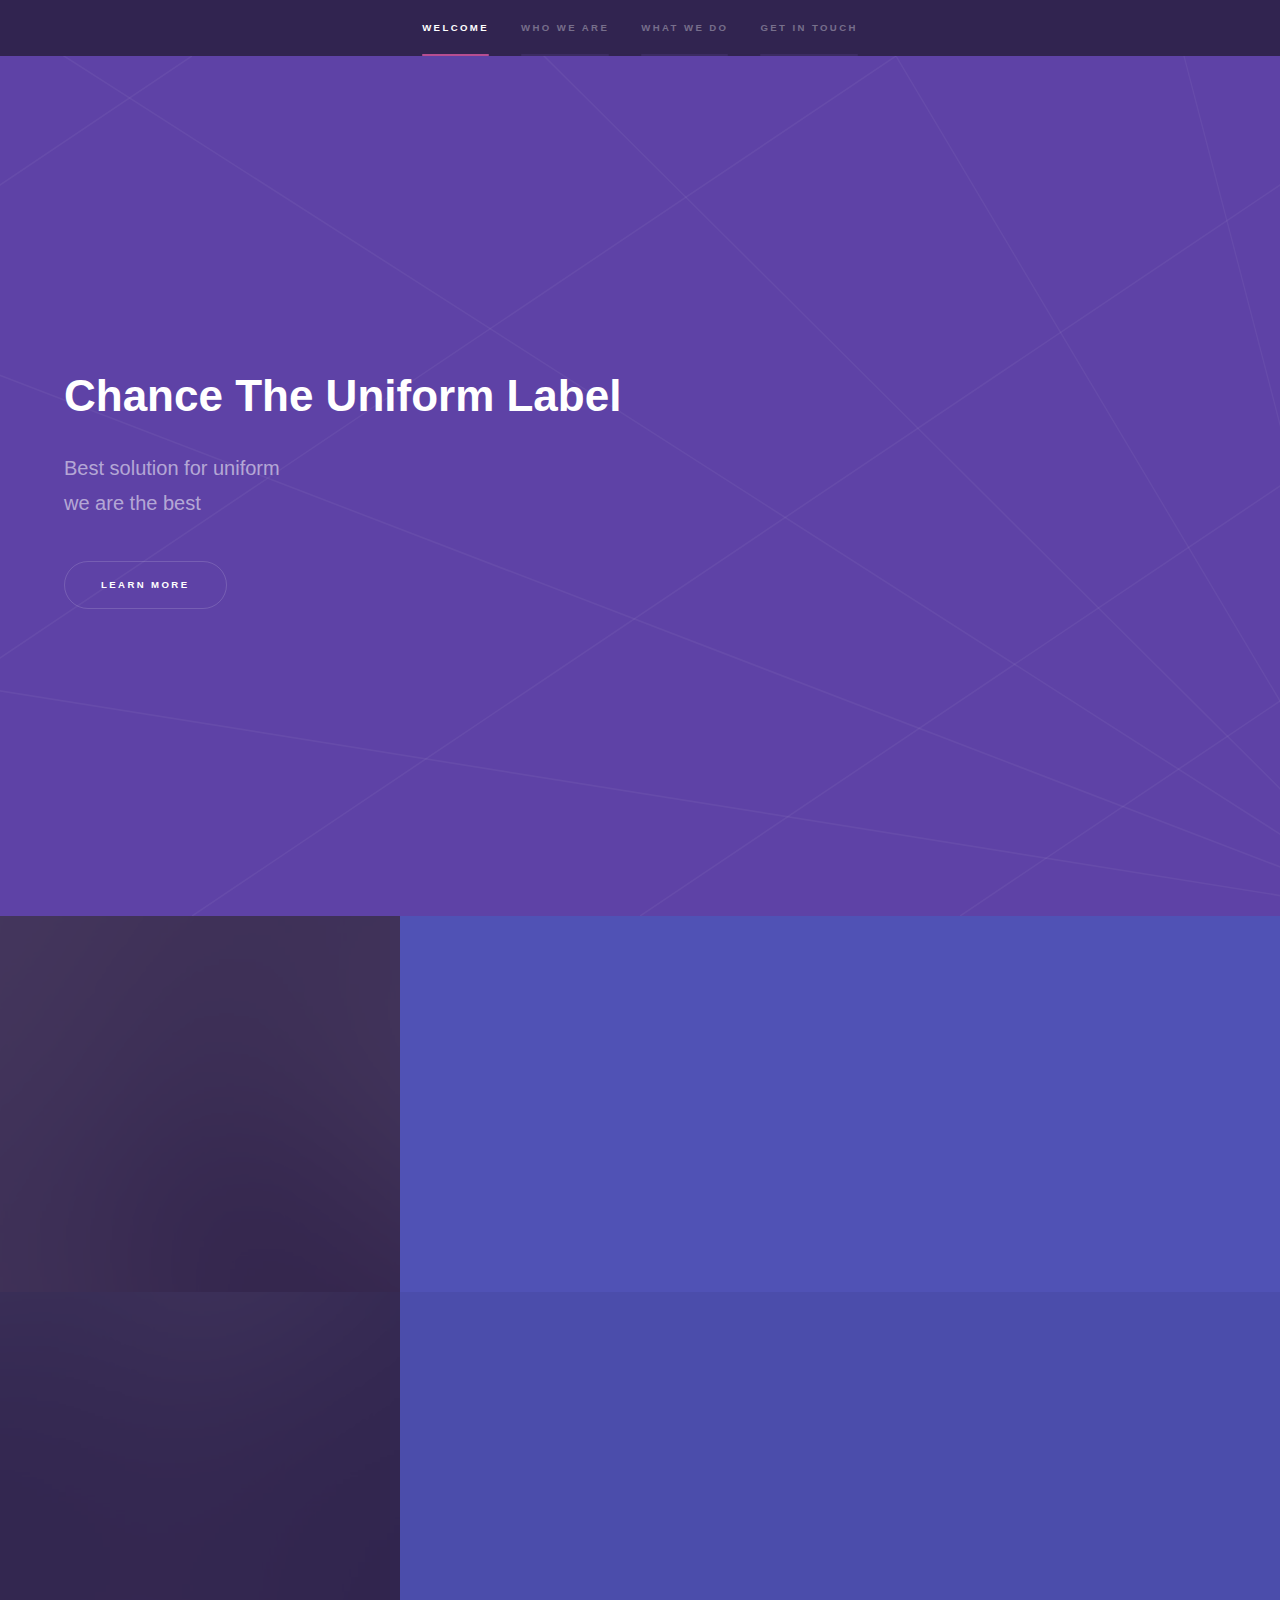
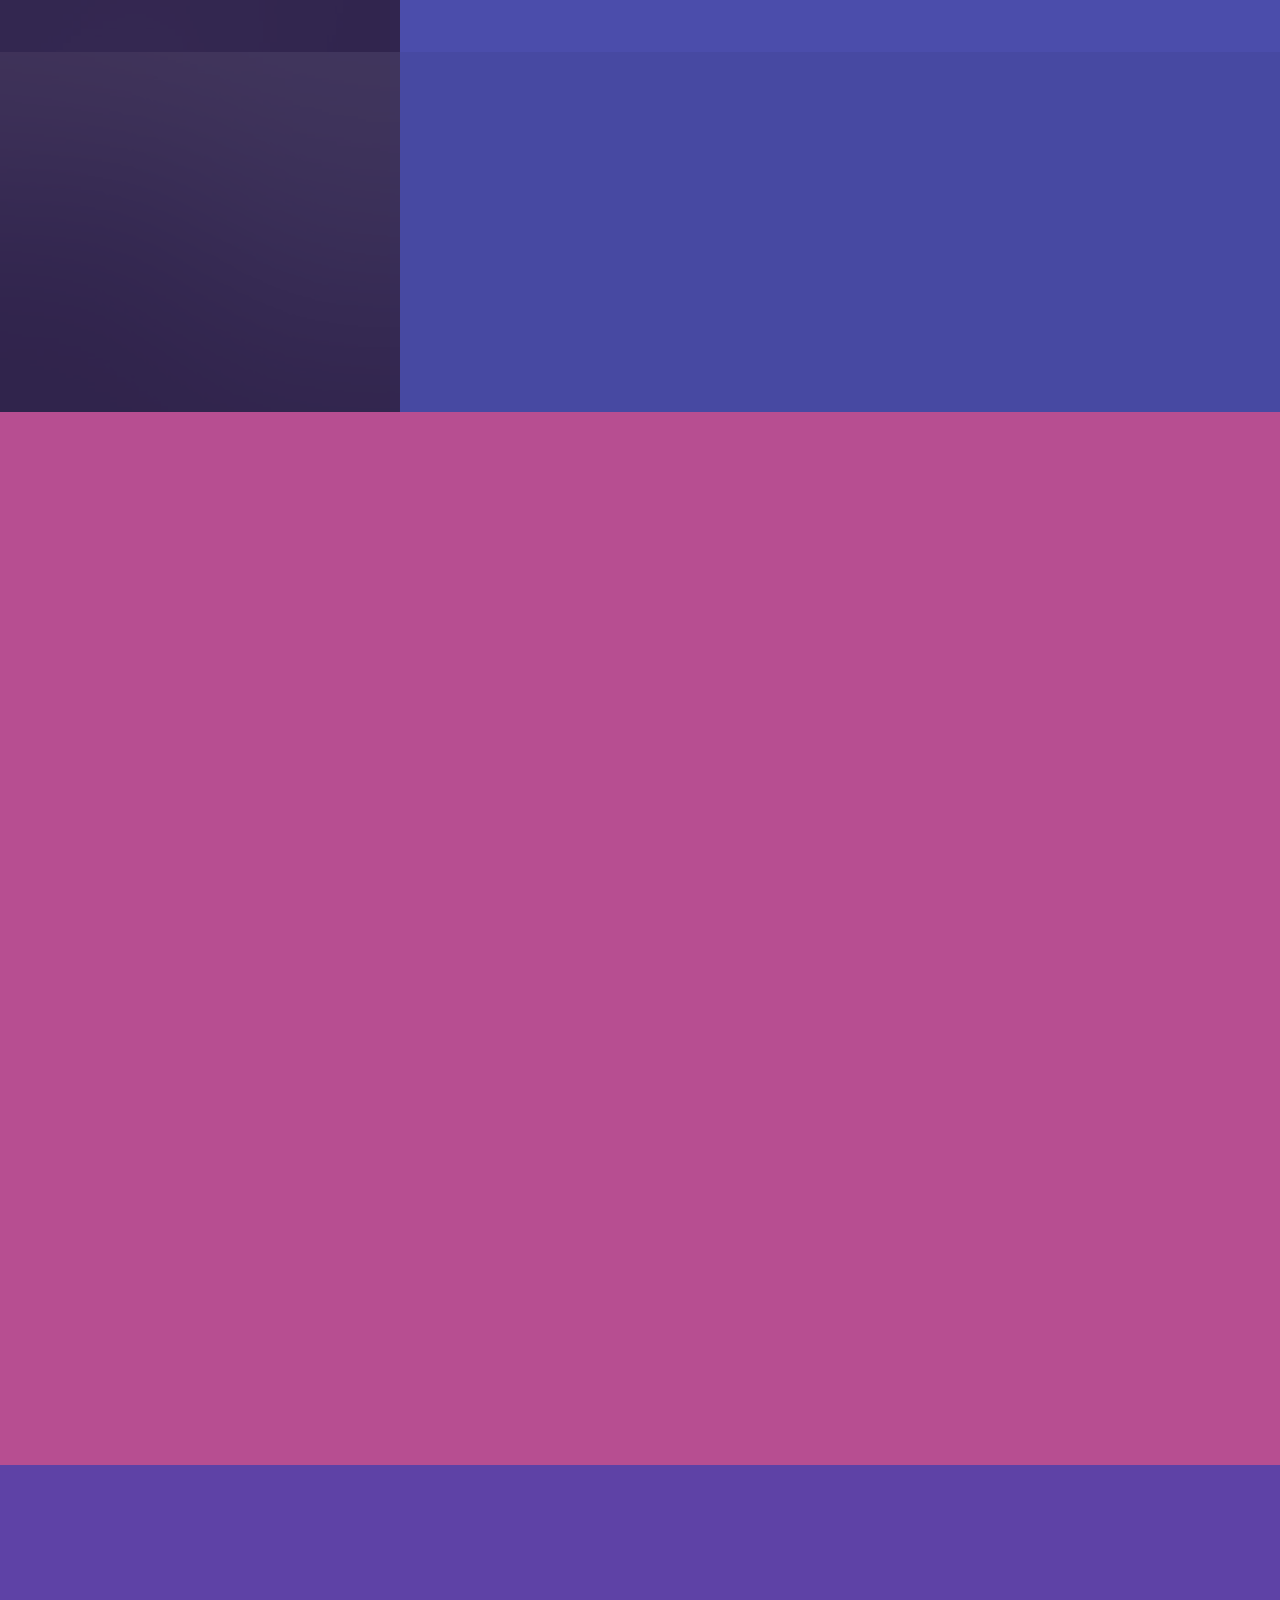
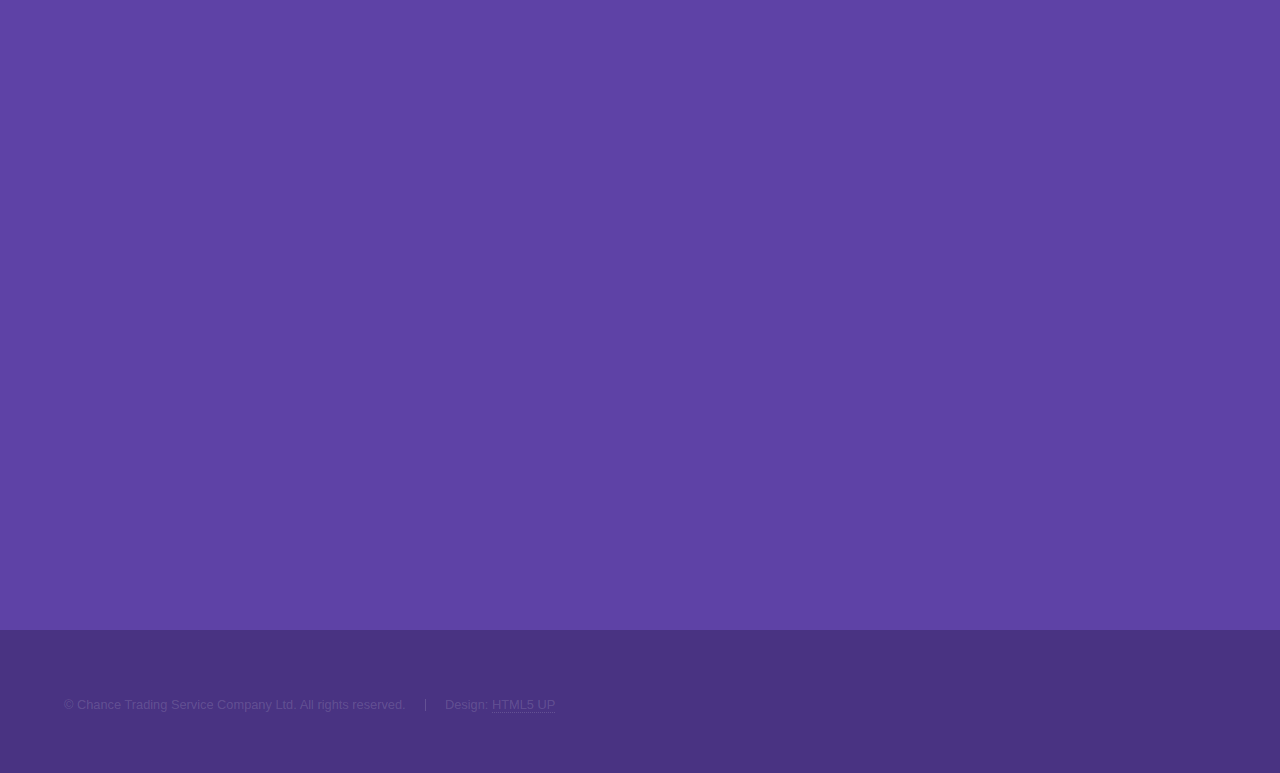
<file: index.html>
<!DOCTYPE HTML>
<!--
  Hyperspace by HTML5 UP
  html5up.net | @ajlkn
  Free for personal and commercial use under the CCA 3.0 license (html5up.net/license)
-->
<html>
  <head>
    <title>Supply Uniform</title>
    <meta charset="utf-8" />
    <meta name="viewport" content="width=device-width, initial-scale=1" />
    <!--[if lte IE 8]><script src="assets/js/ie/html5shiv.js"></script><![endif]-->
    <link rel="stylesheet" href="assets/css/main.css" />
    <!--[if lte IE 9]><link rel="stylesheet" href="assets/css/ie9.css" /><![endif]-->
    <!--[if lte IE 8]><link rel="stylesheet" href="assets/css/ie8.css" /><![endif]-->
  </head>
  <body>
    <!-- Sidebar -->
      <section id="sidebar">
        <div class="inner">
          <nav>
            <ul>
              <li><a href="#intro">Welcome</a></li>
              <li><a href="#who_we_are">Who We Are</a></li>
              <li><a href="#what_we_do">What We Do</a></li>
              <li><a href="#three">Get In Touch</a></li>
            </ul>
          </nav>
        </div>
      </section>

    <!-- Wrapper -->
      <div id="wrapper">

        <!-- Intro -->
          <section id="intro" class="wrapper style1 fullscreen fade-up">
            <div class="inner">
              <h1>Chance The Uniform Label</h1>
              <p>Best solution for uniform<br />
                we are the best
              </p>
              <ul class="actions">
                <li><a href="#who_we_are" class="button scrolly">Learn more</a></li>
              </ul>
            </div>
          </section>

        <!-- Who we are -->
          <section id="who_we_are" class="wrapper style2 spotlights">
            <section>
              <a href="#" class="image"><img src="images/pic01.jpg" alt="" data-position="center center" /></a>
              <div class="content">
                <div class="inner">
                  <h2>The Business Began</h2>
                  <p>
                    Young and innovative, Chance Trading Service Company Ltd. embarked on a remarkable journey as event clothing maker since 2012. In 2014, the group started a new strategy to manufacture uniforms, protective clothing for kindergarten, engineering & construction organisation, thus giving birth to Chance The Uniform Label.
                  </p>
                  <ul class="actions">
                    <li><a href="#quality" class="button scrolly">Learn more</a></li>
                  </ul>
                </div>
              </div>
            </section>

            <section id="quality">
              <a href="#" class="image"><img src="images/pic02.jpg" alt="" data-position="top center" /></a>
              <div class="content">
                <div class="inner">
                  <h2>Quality Process</h2>
                  <p>
                    Every costume made by Chance is a manifestation to the heart of a seasoned tailor, the quality of needlework and the user satisfaction.
                  </p>
                  <ul class="actions">
                    <li><a href="#operation" class="button scrolly">Learn more</a></li>
                  </ul>
                </div>
              </div>
            </section>

            <section id="operation">
              <a href="#" class="image"><img src="images/pic03.jpg" alt="" data-position="25% 25%" /></a>
              <div class="content">
                <div class="inner">
                  <h2>Operation Management</h2>
                  <p>
                    From the best tailor, to the most reliable shipping fleet, we plan, coordinate and collaborate with the channel partners to deliver high performance business model. This is how customers can enjoy the quality of product right when they need.
                  </p>
                  <ul class="actions">
                    <li><a href="#what_we_do" class="button scrolly">Learn more</a></li>
                  </ul>
                </div>
              </div>
            </section>
          </section>

        <!-- What we do -->
          <section id="what_we_do" class="wrapper style3 fade-up">
            <div class="inner">
              <h2>What We Do</h2>
              <p>
                We provide competent professional services, which offer customer a level of demand characterised by high volume and high frequency. The process is optimized to reduce the cost and meet user’s high expectation
              </p>
              <div class="features">
                <section id="cell1">
                  <span class="icon major fa-code"></span>
                  <h3>Customer Insight</h3>
                  <p>
                    Starting with a bare canvas or sample product, it all begins the process to illustrate the client’s wants, needs and preferred choice of style.
                  </p>
                </section>
                <section id="cell22">
                  <span class="icon major fa-lock"></span>
                  <h3>Right Product, Right Material</h3>
                  <p>
                    From a wide range of fabric samples, the customer chooses the most appropriate material for their prototype.
                  </p>
                </section>
                <section id="cell33">
                  <span class="icon major fa-cog"></span>
                  <h3>Showcase</h3>
                  <p>
                    Changes will be adjusted to the prototype to meet client’s satisfaction. After all, the uniforms will be sent for production.
                  </p>
                </section>
                <section id="cell4">
                  <span class="icon major fa-desktop"></span>
                  <h3>Make It Perfect</h3>
                  <p>
                    Adding the final touches to the finished product, the high quality product are finally wrapped and all ready to go. The packaging meets the destination environment regulatory.
                  </p>
                </section>
                <section id="cell5">
                  <span class="icon major fa-chain"></span>
                  <h3>Made By Chance</h3>
                  <p>
                    Hear about the testimonial of Chance’s clients and take a glance into what operate behind the scenes of their individual experience.
                  </p>
                </section>
                <section id="cell66">
                  <span class="icon major fa-diamond"></span>
                  <h3>Collection</h3>
                  <p>
                    Shirt, T-Shirt, Jacket, Others.
                  </p>
                </section>
              </div>
              <ul class="actions">
                <li><a href="#" class="button">Learn more</a></li>
              </ul>
            </div>
          </section>

        <!-- Three -->
          <section id="three" class="wrapper style1 fade-up">
            <div class="inner">
              <h2>Get In Touch</h2>
              <p>
                Drop us your need, we will finish the rest of your stories. We have contact point at Vietnam, Singapore, Malaysia.
              </p>
              <div class="split style1">
                <section>
                  <form id="gform" name="gform" enctype="text/plain" action="https://docs.google.com/forms/d/e/1FAIpQLScmhKgtlM1hntWLCstkAEkm2tcpbYC79GEeABZRKqVFtNRT5w/formResponse" target="hidden_iframe" onsubmit="submitted=true;">
                    <div class="field half first">
                      <label for="name">Name</label>
                      <input type="text" name="entry.1572496581" id="entry.1572496581" />
                    </div>
                    <div class="field half">
                      <label for="email">Email</label>
                      <input type="text" name="emailAddress" id="emailAddress" />
                    </div>
                    <div class="field">
                      <label for="message">Message</label>
                      <textarea name="entry.1311189274" id="entry.1311189274" rows="5"></textarea>
                    </div>
                    <ul class="actions">
                      <li><input type="submit" value="Send Message" class="button submit" /></li>
                    </ul>
                  </form>
                  <iframe name="hidden_iframe" id="hidden_iframe" style="display:none;" onload="if(submitted) {}"></iframe>
                </section>
                <section>
                  <ul class="contact">
                    <li>
                      <h3>Main Office Address</h3>
                      <span>60/21 Ly Chinh Thang<br />
                      Ward 08, District 3<br />
                      Ho Chi Minh city<br />
                      Vietnam</span>
                    </li>
                    <li>
                      <h3>Branch Address</h3>
                      <span>269 Ngo Quyen<br />
                      Ward 06, District 10<br />
                      Ho Chi Minh city<br />
                      Vietnam</span>
                    </li>
                    <li>
                      <h3>Email</h3>
                      <a href="mailto:p911vn@gmail.com">p911vn@gmail.com</a>
                    </li>
                    <li>
                      <h3>Phone</h3>
                      <span>
                        Vietnam:   (+84) 9082 089 48<br />
                        Singapore: (+65) 8323 5472
                      </span>
                    </li>
                    <li>
                      <!--
                      <h3>Social</h3>
                      <ul class="icons">
                        <li><a href="#" class="fa-twitter"><span class="label">Twitter</span></a></li>
                        <li><a href="#" class="fa-facebook"><span class="label">Facebook</span></a></li>
                        <li><a href="#" class="fa-github"><span class="label">GitHub</span></a></li>
                        <li><a href="#" class="fa-instagram"><span class="label">Instagram</span></a></li>
                        <li><a href="#" class="fa-linkedin"><span class="label">LinkedIn</span></a></li>
                      </ul>
                      -->
                    </li>
                  </ul>
                </section>
              </div>
            </div>
          </section>

      </div>

    <!-- Footer -->
      <footer id="footer" class="wrapper style1-alt">
        <div class="inner">
          <ul class="menu">
            <li>&copy; Chance Trading Service Company Ltd. All rights reserved.</li><li>Design: <a href="http://html5up.net">HTML5 UP</a></li>
          </ul>
        </div>
      </footer>

    <!-- Scripts -->
      <script src="assets/js/jquery.min.js"></script>
      <script src="assets/js/jquery.scrollex.min.js"></script>
      <script src="assets/js/jquery.scrolly.min.js"></script>
      <script src="assets/js/skel.min.js"></script>
      <script src="assets/js/util.js"></script>
      <!--[if lte IE 8]><script src="assets/js/ie/respond.min.js"></script><![endif]-->
      <script src="assets/js/main.js"></script>
      <script type="text/javascript">var submitted=false;</script>
      <script type="text/javascript">
        $('#gform').on('submit', function(e) {
          $('#gform *').fadeOut('slow', function() {
            $('#gform').html('Your message has been sent!');
          });
        });
      </script>
  </body>
</html>
</file>
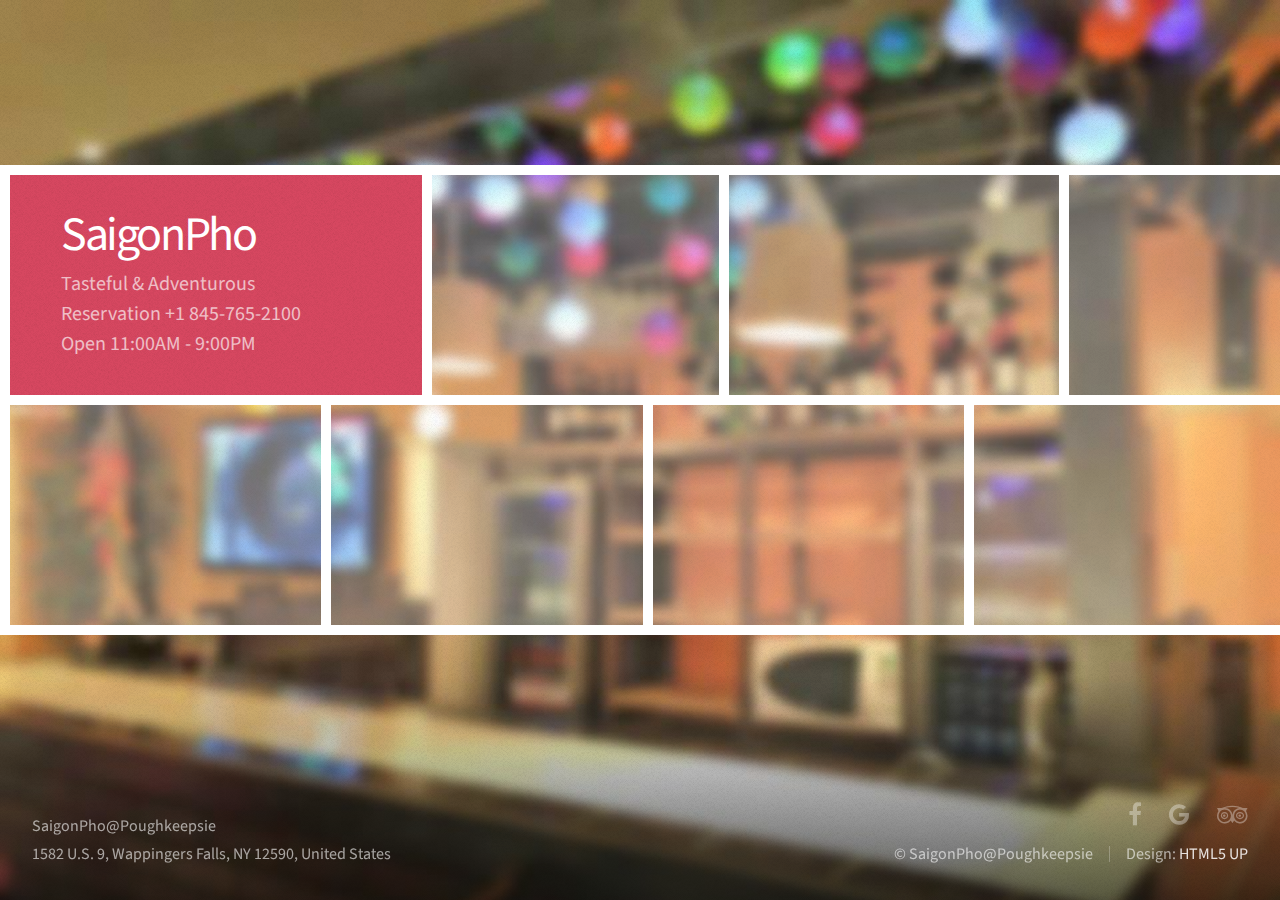
<file: saigonphovn/index.html>
<!DOCTYPE HTML>
<!--
  Parallelism by HTML5 UP
  html5up.net | @ajlkn
  Free for personal and commercial use under the CCA 3.0 license (html5up.net/license)
-->
<html>
  <head>
    <title>SaigonPho@Poughkeepsie</title>
    <meta charset="utf-8" />
    <meta name="viewport" content="width=device-width, initial-scale=1" />
    <!--[if lte IE 8]><script src="assets/js/ie/html5shiv.js"></script><![endif]-->
    <link rel="stylesheet" href="assets/css/main.css" />
    <noscript><link rel="stylesheet" href="assets/css/noscript.css" /></noscript>
    <!--[if lte IE 8]><link rel="stylesheet" href="assets/css/ie8.css" /><![endif]-->
    <!--[if lte IE 9]><link rel="stylesheet" href="assets/css/ie9.css" /><![endif]-->
  </head>
  <body>

    <div id="wrapper">

      <div id="main">
        <div id="reel">

          <!-- Header Item -->
            <div id="header" class="item" data-width="400">
              <div class="inner">
                <h1>SaigonPho</h1>
                <p>
                  Tasteful & Adventurous<br />
                  Reservation +1 845-765-2100<br />
                  Open 11:00AM - 9:00PM
                </p>
              </div>
            </div>

          <!-- Thumb Items -->
            <article class="item thumb" data-width="282">
              <h2>Find Us At</h2>
              <a href="https://maps.app.goo.gl/?link=https://www.google.com/maps/place/Saigon%2BPho/@41.597564,-73.9126728,17z/data%3D!3m1!4b1!4m5!3m4!1s0x89dd39bd31452571:0x264bcf80839fd0f7!8m2!3d41.597564!4d-73.9104841?hl%3Den-US%26utm_source%3Dapp-invite%26mt%3D8%26pt%3D9008%26utm_medium%3DSIMPLE%26utm_campaign%3Ds2e-ai%26ct%3Ds2e-ai&apn=com.google.android.apps.maps&amv=703000000&isi=585027354&ibi=com.google.Maps&ius=comgooglemapsurl&utm_source=app-invite&mt=8&pt=9008&utm_medium=SIMPLE&utm_campaign=s2e-ai&ct=s2e-ai&invitation_id=493454522602-bfe66a37-e903-4357-9672-dff0b9cf18a6" target="_blank">
                <img src="images/thumbs/find_us_at.png" alt="">
              </a>
            </article>

            <article class="item thumb" data-width="322">
              <h2>"Cheap Thrills" reviewed by Hudson Valley Magazine</h2>
              <a href="http://www.hvmag.com/Hudson-Valley-Magazine/March-2015/Cheap-Thrills-Hudson-Valley-Magazine-Picks-This-Years-Top-21-Places-For-Cheap-Eats/" target="_blank"><img src="images/thumbs/hudson_valley.jpg" alt=""></a>
            </article>

            <article class="item thumb" data-width="282">
              <h2>"Tasteful and Adventurous" reviewed by Poughkeepsie Journal</h2>
              <a href="http://www.poughkeepsiejournal.com/story/entertainment/dining/greattastes/2015/09/16/saigon-pho-tasteful-and-adventurous/32497501/" target="_blank"><img src="images/thumbs/pouhkeepsie.png" alt=""></a>
            </article>


            <article class="item thumb" data-width="282">
              <h2>Appetizers</h2>
              <a href="images/fulls/menu_p1.png" class="image"><img src="images/thumbs/menu_p1.png" alt=""></a>
            </article>

            <article class="item thumb" data-width="282">
              <h2>Appetizers(cont.)</h2>
              <a href="images/fulls/menu_p2.png" class="image"><img src="images/thumbs/menu_p2.png" alt=""></a>
            </article>

            <article class="item thumb" data-width="282">
              <h2>Vietnamese Salad & Chicken Wings</h2>
              <a href="images/fulls/menu_p3.png" class="image"><img src="images/thumbs/menu_p3.png" alt=""></a>
            </article>

            <article class="item thumb" data-width="282">
              <h2>Vegeterian</h2>
              <a href="images/fulls/menu_p4.png" class="image"><img src="images/thumbs/menu_p4.png" alt=""></a>
            </article>

            <article class="item thumb" data-width="282">
              <h2>Pho</h2>
              <a href="images/fulls/menu_p5.png" class="image"><img src="images/thumbs/menu_p5.png" alt=""></a>
            </article>

            <article class="item thumb" data-width="282">
              <h2>Entrée</h2>
              <a href="images/fulls/menu_p6.png" class="image"><img src="images/thumbs/menu_p6.png" alt=""></a>
            </article>

            <article class="item thumb" data-width="282">
              <h2>Egg-Noodle & Rice Dishes</h2>
              <a href="images/fulls/menu_p7.png" class="image"><img src="images/thumbs/menu_p7.png" alt=""></a>
            </article>

            <article class="item thumb" data-width="282">
              <h2>Rice Dishes(cont.)</h2>
              <a href="images/fulls/menu_p8.png" class="image"><img src="images/thumbs/menu_p8.png" alt=""></a>
            </article>

            <article class="item thumb" data-width="282">
              <h2>Tea & Smoothies</h2>
              <a href="images/fulls/menu_p11.png" class="image"><img src="images/thumbs/menu_p11.png" alt=""></a>
            </article>

            <article class="item thumb" data-width="282">
              <h2>Smoothies & Desserts</h2>
              <a href="images/fulls/menu_p12.png" class="image"><img src="images/thumbs/menu_p12.png" alt=""></a>
            </article>
        </div>
      </div>

      <div id="footer">
        <div class="left">
          <p>
            SaigonPho@Poughkeepsie<br/>
            1582 U.S. 9, Wappingers Falls, NY 12590, United States
          </p>
        </div>
        <div class="right">
          <ul class="contact">
            <li><a href="https://www.facebook.com/Sai-Gon-Pho-1458792974377106/" class="icon fa-facebook" target="_blank"><span class="label">Facebook</span></a></li>
            <li>
              <a href="https://maps.app.goo.gl/?link=https://www.google.com/maps/place/Saigon%2BPho/@41.597564,-73.9126728,17z/data%3D!3m1!4b1!4m5!3m4!1s0x89dd39bd31452571:0x264bcf80839fd0f7!8m2!3d41.597564!4d-73.9104841?hl%3Den-US%26utm_source%3Dapp-invite%26mt%3D8%26pt%3D9008%26utm_medium%3DSIMPLE%26utm_campaign%3Ds2e-ai%26ct%3Ds2e-ai&apn=com.google.android.apps.maps&amv=703000000&isi=585027354&ibi=com.google.Maps&ius=comgooglemapsurl&utm_source=app-invite&mt=8&pt=9008&utm_medium=SIMPLE&utm_campaign=s2e-ai&ct=s2e-ai&invitation_id=493454522602-bfe66a37-e903-4357-9672-dff0b9cf18a6" class="icon fa-google" target="_blank">
                <span class="label">Google Map</span>
              </a>
            </li>
            <li>
              <a href="https://www.tripadvisor.com.sg/Restaurant_Review-g48799-d5420735-Reviews-Saigon_Pho-Wappingers_Falls_New_York.html" target="_blank" class="icon fa-tripadvisor">
                <span class="label">tripadvisor</span>
              </a>
            </li>
            <!--
              <li><a href="#" class="icon fa-envelope"><span class="label">Email</span></a></li>
            -->
          </ul>
          <ul class="copyright">
            <li>&copy; SaigonPho@Poughkeepsie</li><li>Design: <a href="http://html5up.net">HTML5 UP</a></li>
          </ul>
        </div>
      </div>

    </div>

    <!-- Scripts -->
      <script src="assets/js/jquery.min.js"></script>
      <script src="assets/js/jquery.poptrox.min.js"></script>
      <script src="assets/js/skel.min.js"></script>
      <script src="assets/js/skel-viewport.min.js"></script>
      <script src="assets/js/util.js"></script>
      <!--[if lte IE 8]><script src="assets/js/ie/respond.min.js"></script><![endif]-->
      <script src="assets/js/main.js"></script>

  </body>
</html>
</file>
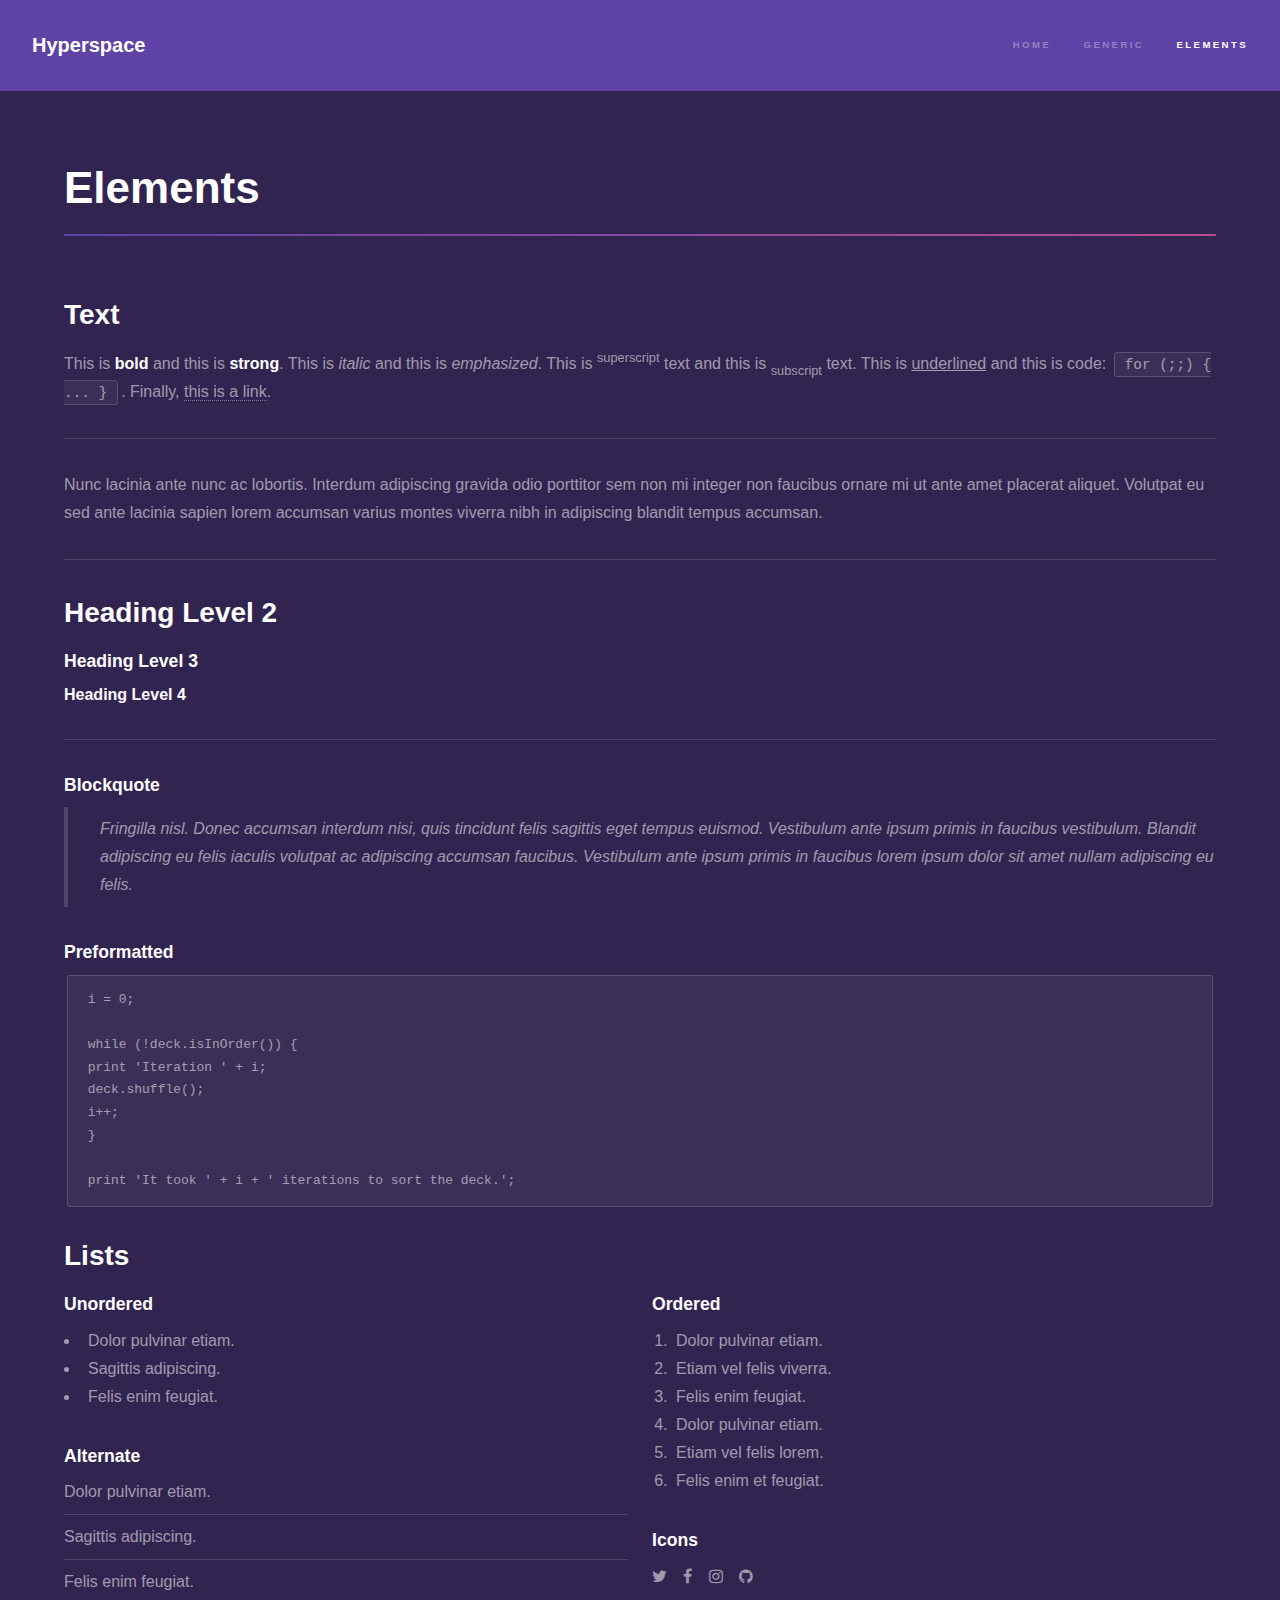
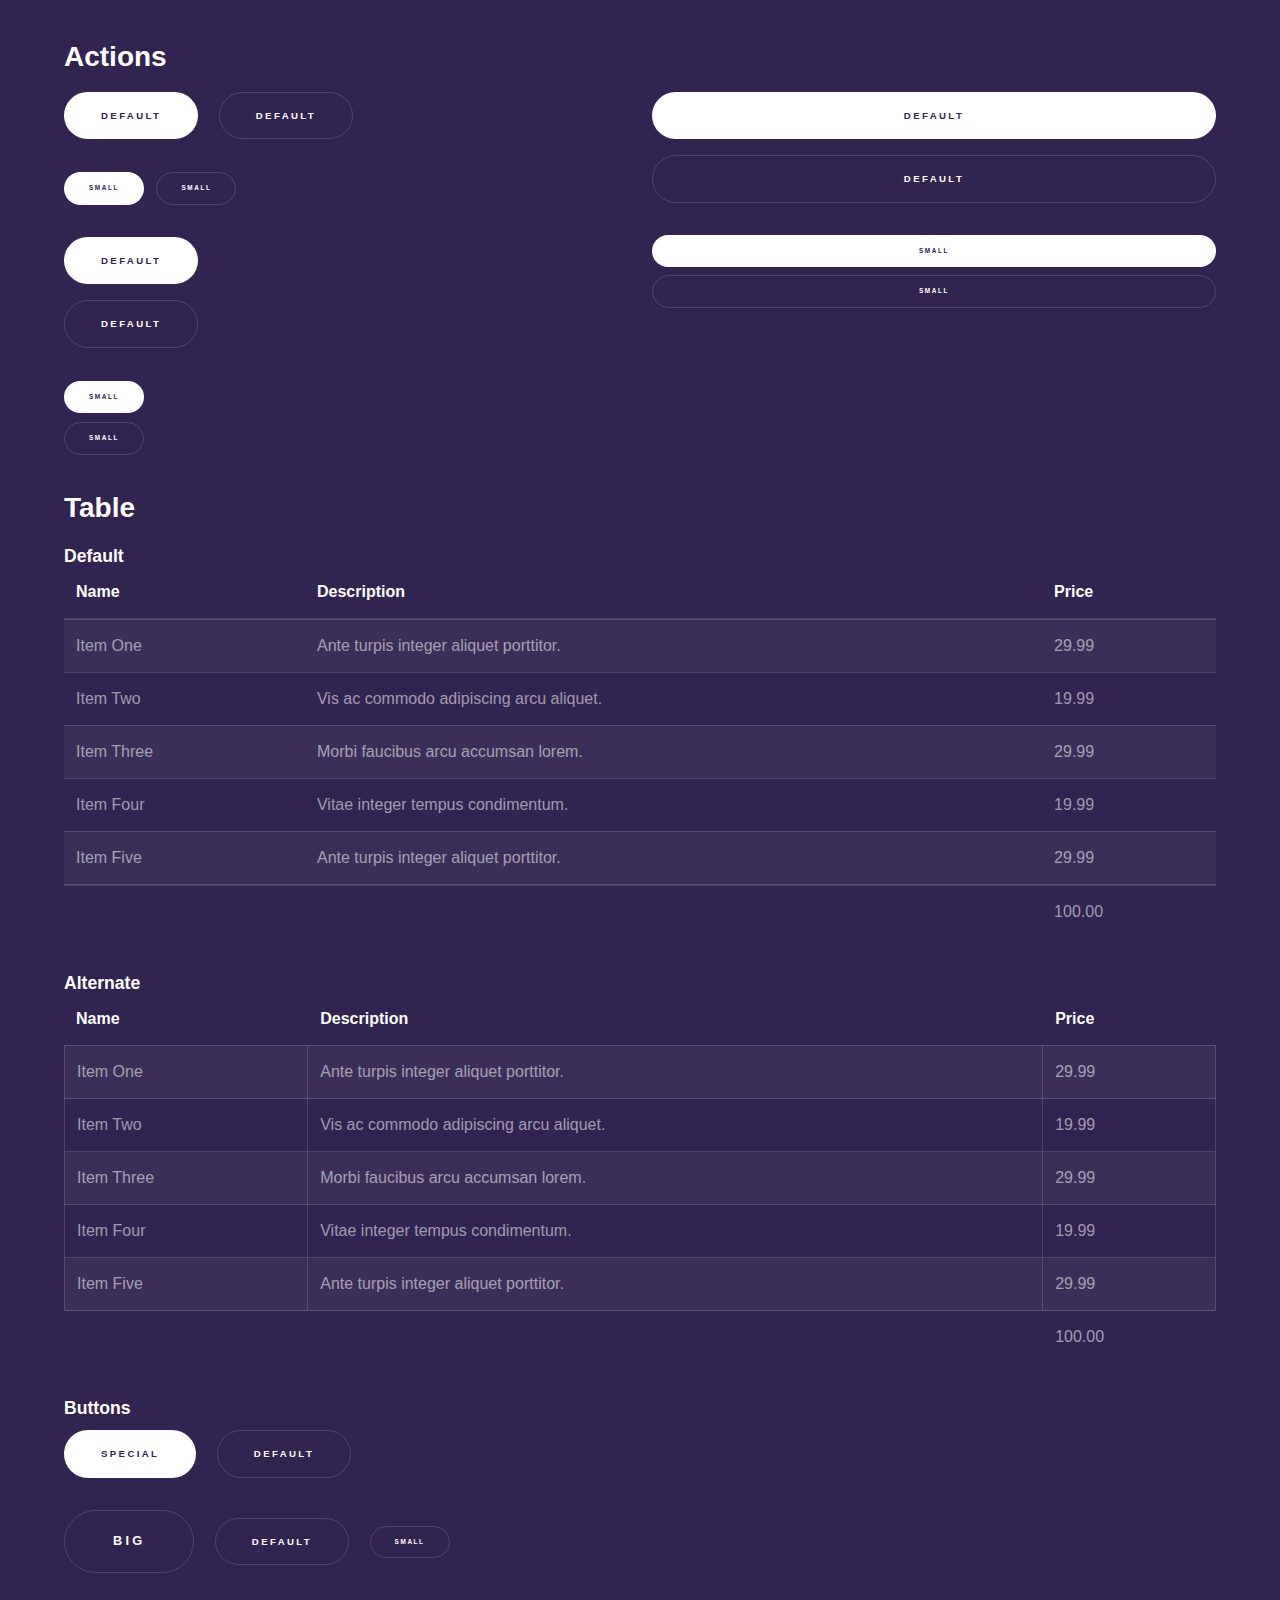
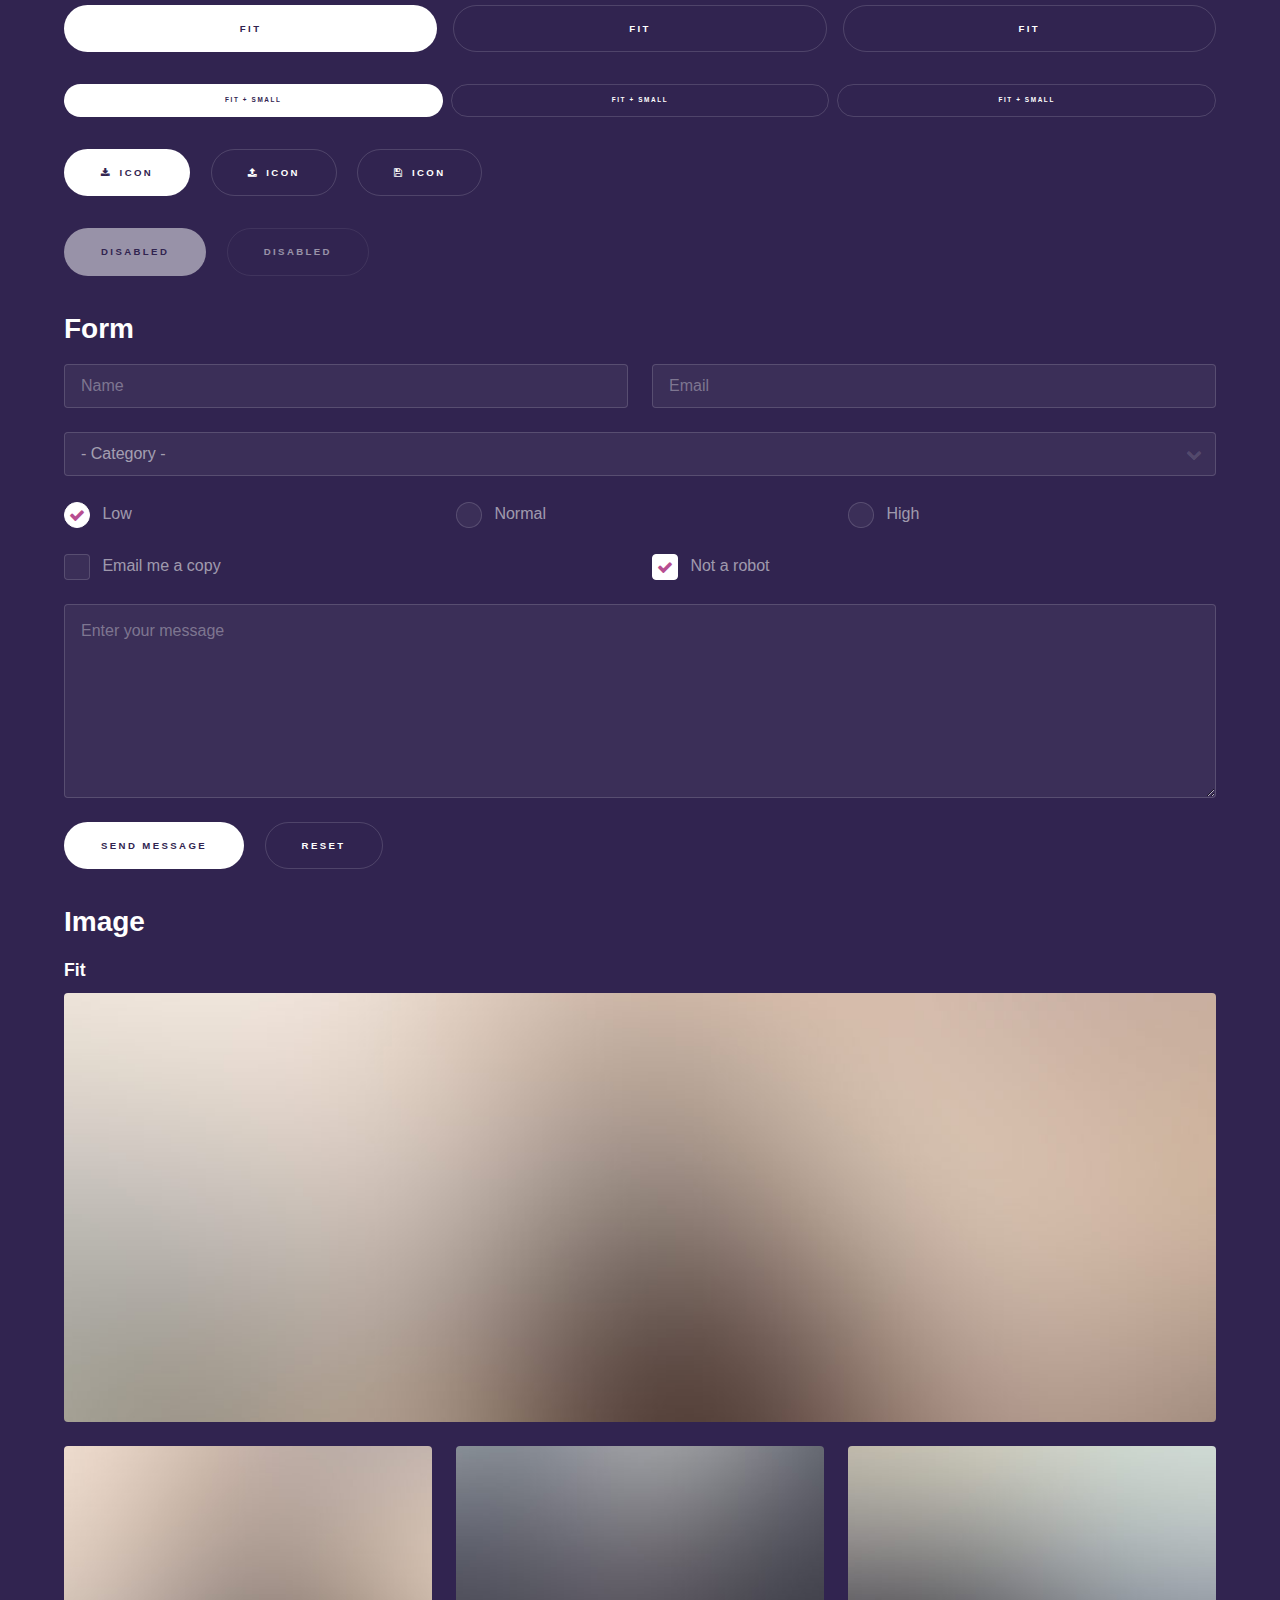
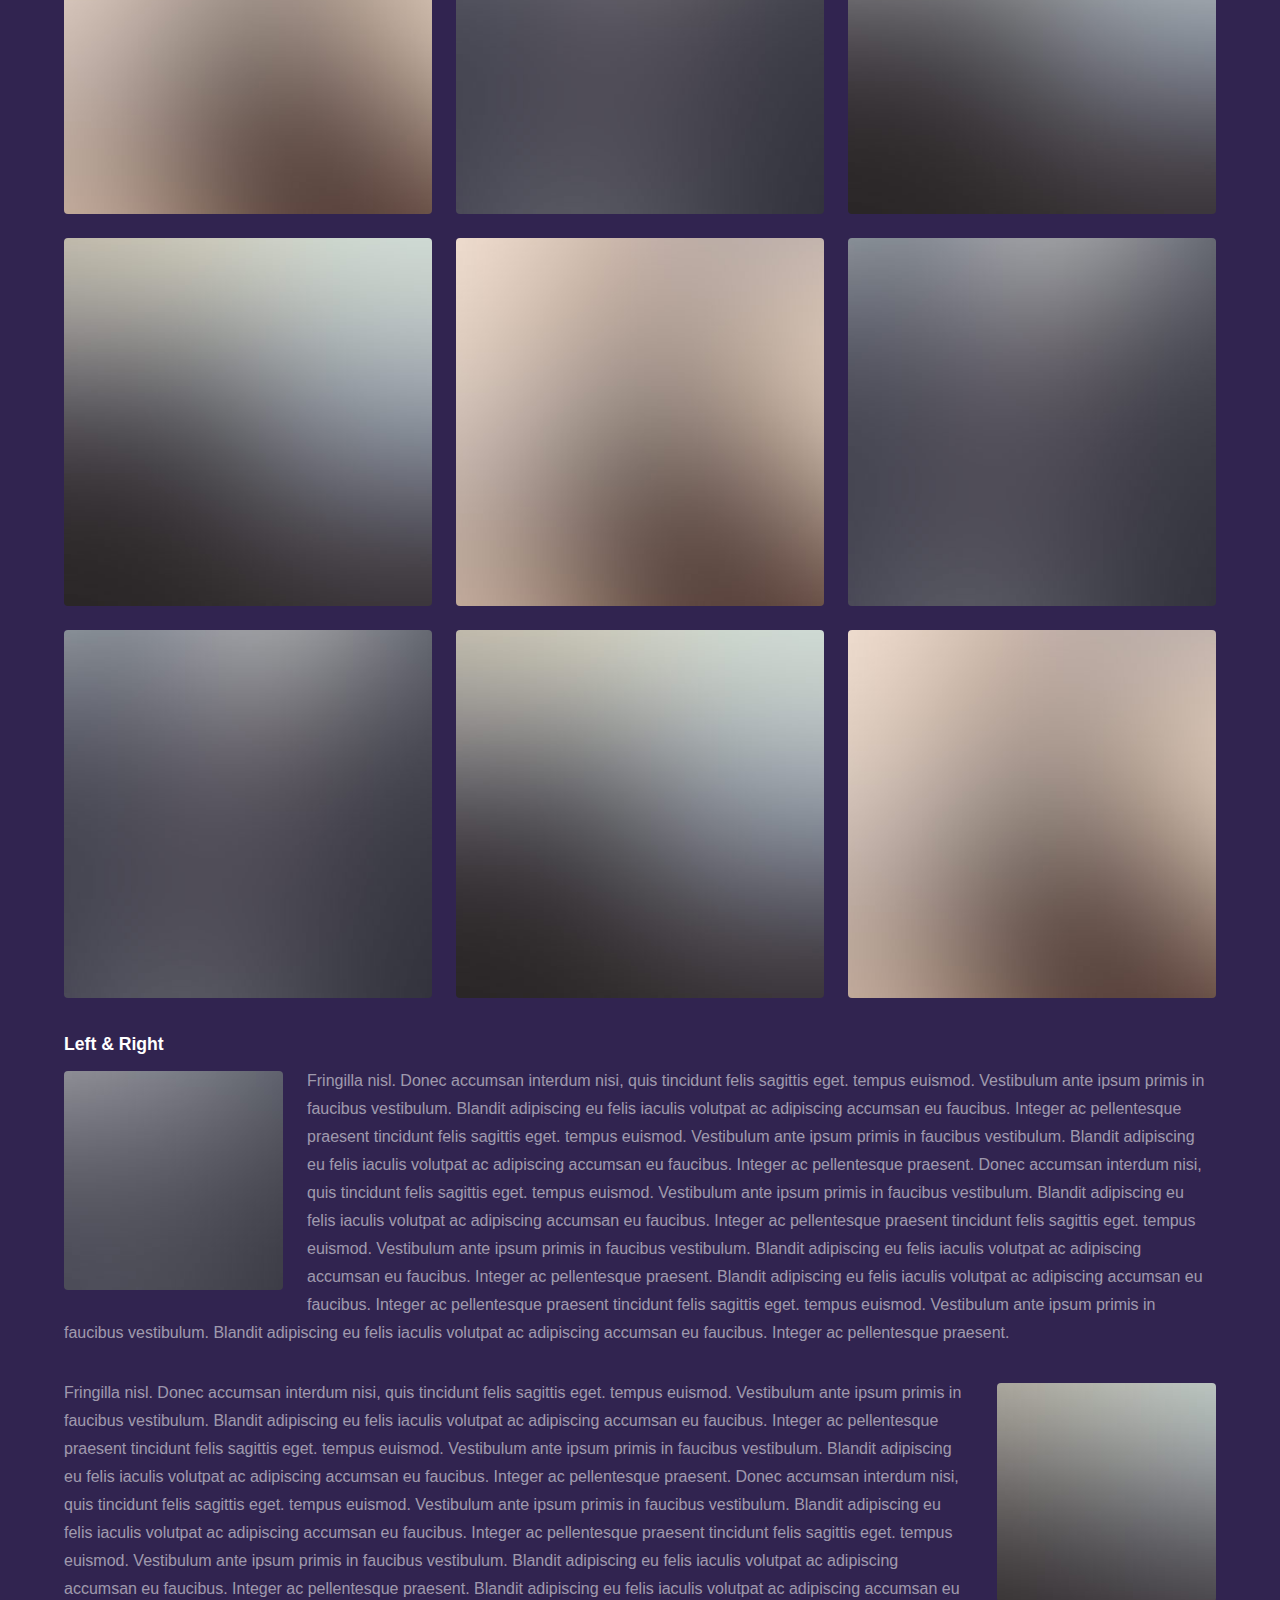
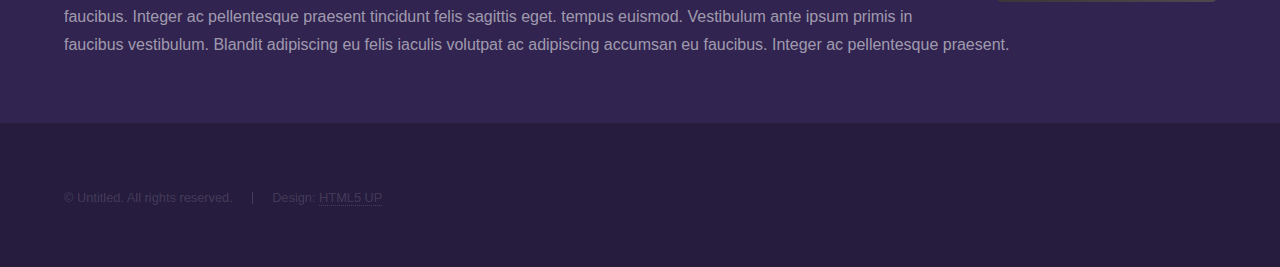
<file: elements.html>
<!DOCTYPE HTML>
<!--
	Hyperspace by HTML5 UP
	html5up.net | @ajlkn
	Free for personal and commercial use under the CCA 3.0 license (html5up.net/license)
-->
<html>
	<head>
		<title>Elements - Hyperspace by HTML5 UP</title>
		<meta charset="utf-8" />
		<meta name="viewport" content="width=device-width, initial-scale=1" />
		<!--[if lte IE 8]><script src="assets/js/ie/html5shiv.js"></script><![endif]-->
		<link rel="stylesheet" href="assets/css/main.css" />
		<!--[if lte IE 9]><link rel="stylesheet" href="assets/css/ie9.css" /><![endif]-->
		<!--[if lte IE 8]><link rel="stylesheet" href="assets/css/ie8.css" /><![endif]-->
	</head>
	<body>

		<!-- Header -->
			<header id="header">
				<a href="index.html" class="title">Hyperspace</a>
				<nav>
					<ul>
						<li><a href="index.html">Home</a></li>
						<li><a href="generic.html">Generic</a></li>
						<li><a href="elements.html"  class="active">Elements</a></li>
					</ul>
				</nav>
			</header>

		<!-- Wrapper -->
			<div id="wrapper">

				<!-- Main -->
					<section id="main" class="wrapper">
						<div class="inner">
							<h1 class="major">Elements</h1>

							<!-- Text -->
								<section>
									<h2>Text</h2>
									<p>This is <b>bold</b> and this is <strong>strong</strong>. This is <i>italic</i> and this is <em>emphasized</em>.
									This is <sup>superscript</sup> text and this is <sub>subscript</sub> text.
									This is <u>underlined</u> and this is code: <code>for (;;) { ... }</code>. Finally, <a href="#">this is a link</a>.</p>
									<hr />
									<p>Nunc lacinia ante nunc ac lobortis. Interdum adipiscing gravida odio porttitor sem non mi integer non faucibus ornare mi ut ante amet placerat aliquet. Volutpat eu sed ante lacinia sapien lorem accumsan varius montes viverra nibh in adipiscing blandit tempus accumsan.</p>
									<hr />
									<h2>Heading Level 2</h2>
									<h3>Heading Level 3</h3>
									<h4>Heading Level 4</h4>
									<hr />
									<h3>Blockquote</h3>
									<blockquote>Fringilla nisl. Donec accumsan interdum nisi, quis tincidunt felis sagittis eget tempus euismod. Vestibulum ante ipsum primis in faucibus vestibulum. Blandit adipiscing eu felis iaculis volutpat ac adipiscing accumsan faucibus. Vestibulum ante ipsum primis in faucibus lorem ipsum dolor sit amet nullam adipiscing eu felis.</blockquote>
									<h3>Preformatted</h3>
									<pre><code>i = 0;

while (!deck.isInOrder()) {
print 'Iteration ' + i;
deck.shuffle();
i++;
}

print 'It took ' + i + ' iterations to sort the deck.';</code></pre>
								</section>

							<!-- Lists -->
								<section>
									<h2>Lists</h2>
									<div class="row">
										<div class="6u 12u$(medium)">
											<h3>Unordered</h3>
											<ul>
												<li>Dolor pulvinar etiam.</li>
												<li>Sagittis adipiscing.</li>
												<li>Felis enim feugiat.</li>
											</ul>
											<h3>Alternate</h3>
											<ul class="alt">
												<li>Dolor pulvinar etiam.</li>
												<li>Sagittis adipiscing.</li>
												<li>Felis enim feugiat.</li>
											</ul>
										</div>
										<div class="6u$ 12u$(medium)">
											<h3>Ordered</h3>
											<ol>
												<li>Dolor pulvinar etiam.</li>
												<li>Etiam vel felis viverra.</li>
												<li>Felis enim feugiat.</li>
												<li>Dolor pulvinar etiam.</li>
												<li>Etiam vel felis lorem.</li>
												<li>Felis enim et feugiat.</li>
											</ol>
											<h3>Icons</h3>
											<ul class="icons">
												<li><a href="#" class="icon fa-twitter"><span class="label">Twitter</span></a></li>
												<li><a href="#" class="icon fa-facebook"><span class="label">Facebook</span></a></li>
												<li><a href="#" class="icon fa-instagram"><span class="label">Instagram</span></a></li>
												<li><a href="#" class="icon fa-github"><span class="label">Github</span></a></li>
											</ul>
										</div>
									</div>
									<h2>Actions</h2>
									<div class="row">
										<div class="6u 12u$(medium)">
											<ul class="actions">
												<li><a href="#" class="button special">Default</a></li>
												<li><a href="#" class="button">Default</a></li>
											</ul>
											<ul class="actions small">
												<li><a href="#" class="button special small">Small</a></li>
												<li><a href="#" class="button small">Small</a></li>
											</ul>
											<ul class="actions vertical">
												<li><a href="#" class="button special">Default</a></li>
												<li><a href="#" class="button">Default</a></li>
											</ul>
											<ul class="actions vertical small">
												<li><a href="#" class="button special small">Small</a></li>
												<li><a href="#" class="button small">Small</a></li>
											</ul>
										</div>
										<div class="6u 12u$(medium)">
											<ul class="actions vertical">
												<li><a href="#" class="button special fit">Default</a></li>
												<li><a href="#" class="button fit">Default</a></li>
											</ul>
											<ul class="actions vertical small">
												<li><a href="#" class="button special small fit">Small</a></li>
												<li><a href="#" class="button small fit">Small</a></li>
											</ul>
										</div>
									</div>
								</section>

							<!-- Table -->
								<section>
									<h2>Table</h2>
									<h3>Default</h3>
									<div class="table-wrapper">
										<table>
											<thead>
												<tr>
													<th>Name</th>
													<th>Description</th>
													<th>Price</th>
												</tr>
											</thead>
											<tbody>
												<tr>
													<td>Item One</td>
													<td>Ante turpis integer aliquet porttitor.</td>
													<td>29.99</td>
												</tr>
												<tr>
													<td>Item Two</td>
													<td>Vis ac commodo adipiscing arcu aliquet.</td>
													<td>19.99</td>
												</tr>
												<tr>
													<td>Item Three</td>
													<td> Morbi faucibus arcu accumsan lorem.</td>
													<td>29.99</td>
												</tr>
												<tr>
													<td>Item Four</td>
													<td>Vitae integer tempus condimentum.</td>
													<td>19.99</td>
												</tr>
												<tr>
													<td>Item Five</td>
													<td>Ante turpis integer aliquet porttitor.</td>
													<td>29.99</td>
												</tr>
											</tbody>
											<tfoot>
												<tr>
													<td colspan="2"></td>
													<td>100.00</td>
												</tr>
											</tfoot>
										</table>
									</div>

									<h3>Alternate</h3>
									<div class="table-wrapper">
										<table class="alt">
											<thead>
												<tr>
													<th>Name</th>
													<th>Description</th>
													<th>Price</th>
												</tr>
											</thead>
											<tbody>
												<tr>
													<td>Item One</td>
													<td>Ante turpis integer aliquet porttitor.</td>
													<td>29.99</td>
												</tr>
												<tr>
													<td>Item Two</td>
													<td>Vis ac commodo adipiscing arcu aliquet.</td>
													<td>19.99</td>
												</tr>
												<tr>
													<td>Item Three</td>
													<td> Morbi faucibus arcu accumsan lorem.</td>
													<td>29.99</td>
												</tr>
												<tr>
													<td>Item Four</td>
													<td>Vitae integer tempus condimentum.</td>
													<td>19.99</td>
												</tr>
												<tr>
													<td>Item Five</td>
													<td>Ante turpis integer aliquet porttitor.</td>
													<td>29.99</td>
												</tr>
											</tbody>
											<tfoot>
												<tr>
													<td colspan="2"></td>
													<td>100.00</td>
												</tr>
											</tfoot>
										</table>
									</div>
								</section>

							<!-- Buttons -->
								<section>
									<h3>Buttons</h3>
									<ul class="actions">
										<li><a href="#" class="button special">Special</a></li>
										<li><a href="#" class="button">Default</a></li>
									</ul>
									<ul class="actions">
										<li><a href="#" class="button big">Big</a></li>
										<li><a href="#" class="button">Default</a></li>
										<li><a href="#" class="button small">Small</a></li>
									</ul>
									<ul class="actions fit">
										<li><a href="#" class="button special fit">Fit</a></li>
										<li><a href="#" class="button fit">Fit</a></li>
										<li><a href="#" class="button fit">Fit</a></li>
									</ul>
									<ul class="actions fit small">
										<li><a href="#" class="button special fit small">Fit + Small</a></li>
										<li><a href="#" class="button fit small">Fit + Small</a></li>
										<li><a href="#" class="button fit small">Fit + Small</a></li>
									</ul>
									<ul class="actions">
										<li><a href="#" class="button special icon fa-download">Icon</a></li>
										<li><a href="#" class="button icon fa-upload">Icon</a></li>
										<li><a href="#" class="button icon fa-save">Icon</a></li>
									</ul>
									<ul class="actions">
										<li><span class="button special disabled">Disabled</span></li>
										<li><span class="button disabled">Disabled</span></li>
									</ul>
								</section>

							<!-- Form -->
								<section>
									<h2>Form</h2>
									<form method="post" action="#">
										<div class="row uniform">
											<div class="6u 12u$(xsmall)">
												<input type="text" name="demo-name" id="demo-name" value="" placeholder="Name" />
											</div>
											<div class="6u$ 12u$(xsmall)">
												<input type="email" name="demo-email" id="demo-email" value="" placeholder="Email" />
											</div>
											<div class="12u$">
												<div class="select-wrapper">
													<select name="demo-category" id="demo-category">
														<option value="">- Category -</option>
														<option value="1">Manufacturing</option>
														<option value="1">Shipping</option>
														<option value="1">Administration</option>
														<option value="1">Human Resources</option>
													</select>
												</div>
											</div>
											<div class="4u 12u$(small)">
												<input type="radio" id="demo-priority-low" name="demo-priority" checked>
												<label for="demo-priority-low">Low</label>
											</div>
											<div class="4u 12u$(small)">
												<input type="radio" id="demo-priority-normal" name="demo-priority">
												<label for="demo-priority-normal">Normal</label>
											</div>
											<div class="4u$ 12u$(small)">
												<input type="radio" id="demo-priority-high" name="demo-priority">
												<label for="demo-priority-high">High</label>
											</div>
											<div class="6u 12u$(small)">
												<input type="checkbox" id="demo-copy" name="demo-copy">
												<label for="demo-copy">Email me a copy</label>
											</div>
											<div class="6u$ 12u$(small)">
												<input type="checkbox" id="demo-human" name="demo-human" checked>
												<label for="demo-human">Not a robot</label>
											</div>
											<div class="12u$">
												<textarea name="demo-message" id="demo-message" placeholder="Enter your message" rows="6"></textarea>
											</div>
											<div class="12u$">
												<ul class="actions">
													<li><input type="submit" value="Send Message" class="special" /></li>
													<li><input type="reset" value="Reset" /></li>
												</ul>
											</div>
										</div>
									</form>
								</section>

							<!-- Image -->
								<section>
									<h2>Image</h2>
									<h3>Fit</h3>
									<div class="box alt">
										<div class="row uniform">
											<div class="12u$"><span class="image fit"><img src="images/pic04.jpg" alt="" /></span></div>
											<div class="4u"><span class="image fit"><img src="images/pic01.jpg" alt="" /></span></div>
											<div class="4u"><span class="image fit"><img src="images/pic02.jpg" alt="" /></span></div>
											<div class="4u$"><span class="image fit"><img src="images/pic03.jpg" alt="" /></span></div>
											<div class="4u"><span class="image fit"><img src="images/pic03.jpg" alt="" /></span></div>
											<div class="4u"><span class="image fit"><img src="images/pic01.jpg" alt="" /></span></div>
											<div class="4u$"><span class="image fit"><img src="images/pic02.jpg" alt="" /></span></div>
											<div class="4u"><span class="image fit"><img src="images/pic02.jpg" alt="" /></span></div>
											<div class="4u"><span class="image fit"><img src="images/pic03.jpg" alt="" /></span></div>
											<div class="4u$"><span class="image fit"><img src="images/pic01.jpg" alt="" /></span></div>
										</div>
									</div>
									<h3>Left &amp; Right</h3>
									<p><span class="image left"><img src="images/pic05.jpg" alt="" /></span>Fringilla nisl. Donec accumsan interdum nisi, quis tincidunt felis sagittis eget. tempus euismod. Vestibulum ante ipsum primis in faucibus vestibulum. Blandit adipiscing eu felis iaculis volutpat ac adipiscing accumsan eu faucibus. Integer ac pellentesque praesent tincidunt felis sagittis eget. tempus euismod. Vestibulum ante ipsum primis in faucibus vestibulum. Blandit adipiscing eu felis iaculis volutpat ac adipiscing accumsan eu faucibus. Integer ac pellentesque praesent. Donec accumsan interdum nisi, quis tincidunt felis sagittis eget. tempus euismod. Vestibulum ante ipsum primis in faucibus vestibulum. Blandit adipiscing eu felis iaculis volutpat ac adipiscing accumsan eu faucibus. Integer ac pellentesque praesent tincidunt felis sagittis eget. tempus euismod. Vestibulum ante ipsum primis in faucibus vestibulum. Blandit adipiscing eu felis iaculis volutpat ac adipiscing accumsan eu faucibus. Integer ac pellentesque praesent. Blandit adipiscing eu felis iaculis volutpat ac adipiscing accumsan eu faucibus. Integer ac pellentesque praesent tincidunt felis sagittis eget. tempus euismod. Vestibulum ante ipsum primis in faucibus vestibulum. Blandit adipiscing eu felis iaculis volutpat ac adipiscing accumsan eu faucibus. Integer ac pellentesque praesent.</p>
									<p><span class="image right"><img src="images/pic06.jpg" alt="" /></span>Fringilla nisl. Donec accumsan interdum nisi, quis tincidunt felis sagittis eget. tempus euismod. Vestibulum ante ipsum primis in faucibus vestibulum. Blandit adipiscing eu felis iaculis volutpat ac adipiscing accumsan eu faucibus. Integer ac pellentesque praesent tincidunt felis sagittis eget. tempus euismod. Vestibulum ante ipsum primis in faucibus vestibulum. Blandit adipiscing eu felis iaculis volutpat ac adipiscing accumsan eu faucibus. Integer ac pellentesque praesent. Donec accumsan interdum nisi, quis tincidunt felis sagittis eget. tempus euismod. Vestibulum ante ipsum primis in faucibus vestibulum. Blandit adipiscing eu felis iaculis volutpat ac adipiscing accumsan eu faucibus. Integer ac pellentesque praesent tincidunt felis sagittis eget. tempus euismod. Vestibulum ante ipsum primis in faucibus vestibulum. Blandit adipiscing eu felis iaculis volutpat ac adipiscing accumsan eu faucibus. Integer ac pellentesque praesent. Blandit adipiscing eu felis iaculis volutpat ac adipiscing accumsan eu faucibus. Integer ac pellentesque praesent tincidunt felis sagittis eget. tempus euismod. Vestibulum ante ipsum primis in faucibus vestibulum. Blandit adipiscing eu felis iaculis volutpat ac adipiscing accumsan eu faucibus. Integer ac pellentesque praesent.</p>
								</section>

						</div>
					</section>

			</div>

		<!-- Footer -->
			<footer id="footer" class="wrapper alt">
				<div class="inner">
					<ul class="menu">
						<li>&copy; Untitled. All rights reserved.</li><li>Design: <a href="http://html5up.net">HTML5 UP</a></li>
					</ul>
				</div>
			</footer>

		<!-- Scripts -->
			<script src="assets/js/jquery.min.js"></script>
			<script src="assets/js/jquery.scrollex.min.js"></script>
			<script src="assets/js/jquery.scrolly.min.js"></script>
			<script src="assets/js/skel.min.js"></script>
			<script src="assets/js/util.js"></script>
			<!--[if lte IE 8]><script src="assets/js/ie/respond.min.js"></script><![endif]-->
			<script src="assets/js/main.js"></script>

	</body>
</html>
</file>
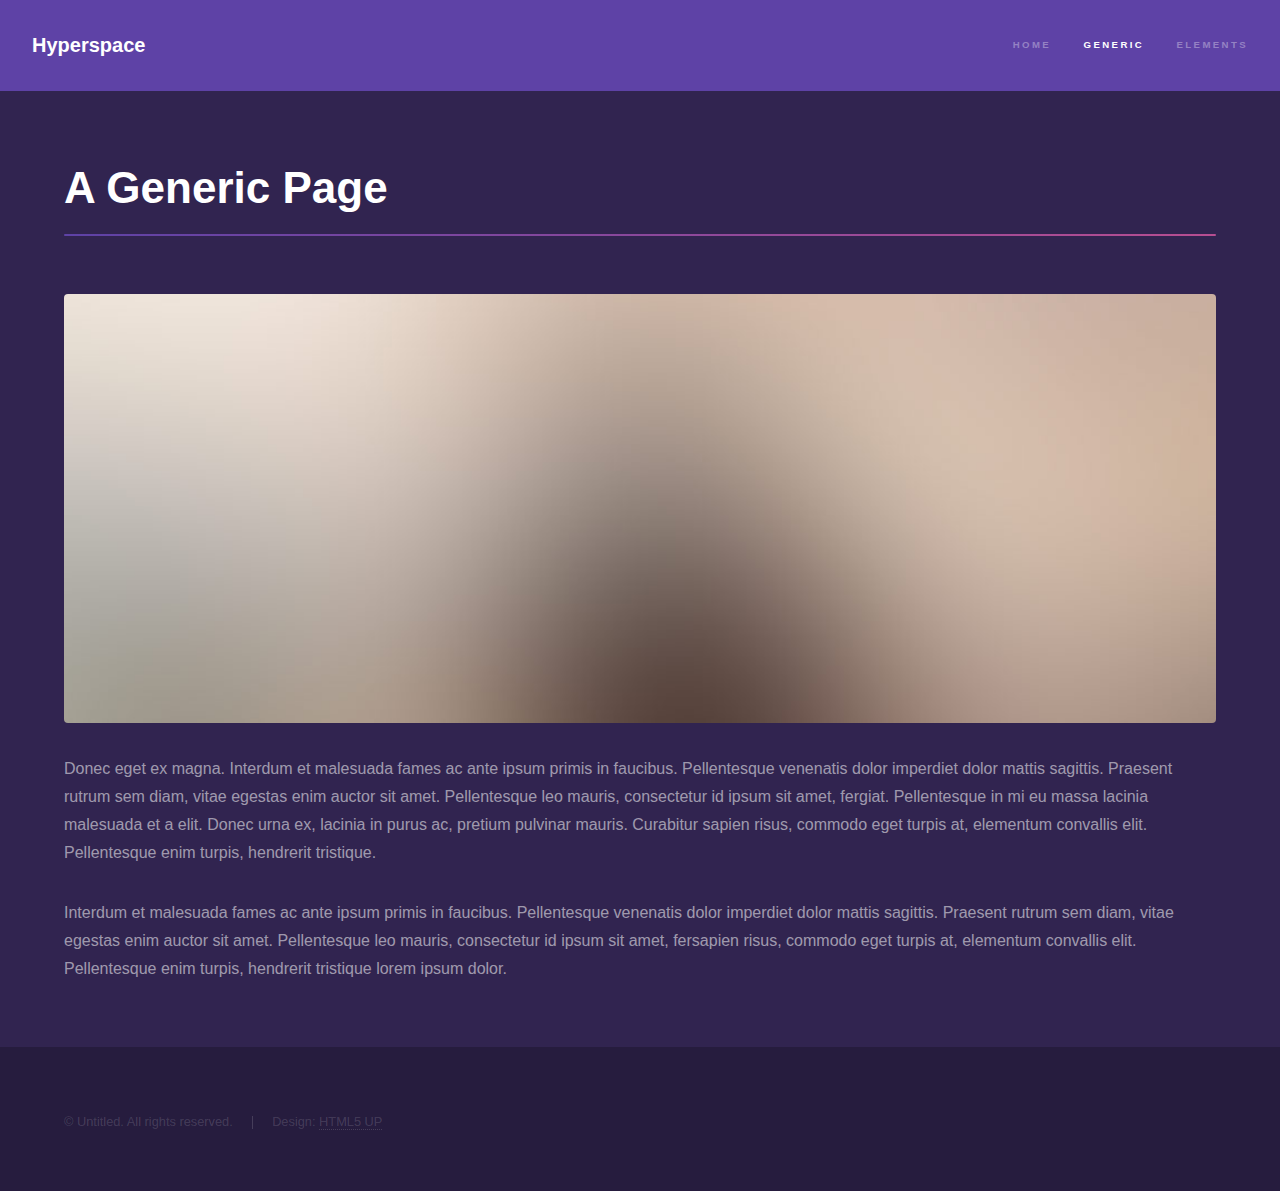
<file: generic.html>
<!DOCTYPE HTML>
<!--
	Hyperspace by HTML5 UP
	html5up.net | @ajlkn
	Free for personal and commercial use under the CCA 3.0 license (html5up.net/license)
-->
<html>
	<head>
		<title>Generic - Hyperspace by HTML5 UP</title>
		<meta charset="utf-8" />
		<meta name="viewport" content="width=device-width, initial-scale=1" />
		<!--[if lte IE 8]><script src="assets/js/ie/html5shiv.js"></script><![endif]-->
		<link rel="stylesheet" href="assets/css/main.css" />
		<!--[if lte IE 9]><link rel="stylesheet" href="assets/css/ie9.css" /><![endif]-->
		<!--[if lte IE 8]><link rel="stylesheet" href="assets/css/ie8.css" /><![endif]-->
	</head>
	<body>

		<!-- Header -->
			<header id="header">
				<a href="index.html" class="title">Hyperspace</a>
				<nav>
					<ul>
						<li><a href="index.html">Home</a></li>
						<li><a href="generic.html" class="active">Generic</a></li>
						<li><a href="elements.html">Elements</a></li>
					</ul>
				</nav>
			</header>

		<!-- Wrapper -->
			<div id="wrapper">

				<!-- Main -->
					<section id="main" class="wrapper">
						<div class="inner">
							<h1 class="major">A Generic Page</h1>
							<span class="image fit"><img src="images/pic04.jpg" alt="" /></span>
							<p>Donec eget ex magna. Interdum et malesuada fames ac ante ipsum primis in faucibus. Pellentesque venenatis dolor imperdiet dolor mattis sagittis. Praesent rutrum sem diam, vitae egestas enim auctor sit amet. Pellentesque leo mauris, consectetur id ipsum sit amet, fergiat. Pellentesque in mi eu massa lacinia malesuada et a elit. Donec urna ex, lacinia in purus ac, pretium pulvinar mauris. Curabitur sapien risus, commodo eget turpis at, elementum convallis elit. Pellentesque enim turpis, hendrerit tristique.</p>
							<p>Interdum et malesuada fames ac ante ipsum primis in faucibus. Pellentesque venenatis dolor imperdiet dolor mattis sagittis. Praesent rutrum sem diam, vitae egestas enim auctor sit amet. Pellentesque leo mauris, consectetur id ipsum sit amet, fersapien risus, commodo eget turpis at, elementum convallis elit. Pellentesque enim turpis, hendrerit tristique lorem ipsum dolor.</p>
						</div>
					</section>

			</div>

		<!-- Footer -->
			<footer id="footer" class="wrapper alt">
				<div class="inner">
					<ul class="menu">
						<li>&copy; Untitled. All rights reserved.</li><li>Design: <a href="http://html5up.net">HTML5 UP</a></li>
					</ul>
				</div>
			</footer>

		<!-- Scripts -->
			<script src="assets/js/jquery.min.js"></script>
			<script src="assets/js/jquery.scrollex.min.js"></script>
			<script src="assets/js/jquery.scrolly.min.js"></script>
			<script src="assets/js/skel.min.js"></script>
			<script src="assets/js/util.js"></script>
			<!--[if lte IE 8]><script src="assets/js/ie/respond.min.js"></script><![endif]-->
			<script src="assets/js/main.js"></script>

	</body>
</html>
</file>
<file: assets/css/ie9.css>
/*
	Hyperspace by HTML5 UP
	html5up.net | @ajlkn
	Free for personal and commercial use under the CCA 3.0 license (html5up.net/license)
*/

/* Type */

	h1.major:after {
		background: #b74e91;
	}

/* Wrapper */

	.wrapper.fullscreen {
		min-height: 0;
		padding-bottom: 6em;
		padding-top: 6em;
	}

		body.is-ie .wrapper.fullscreen {
			height: auto;
		}

/* Spotlights */

	.spotlights > section {
		padding-left: 20em;
		position: relative;
	}

		.spotlights > section > .image {
			height: 100%;
			left: 0;
			position: absolute;
			top: 0;
			width: 20em;
		}

		.spotlights > section > .content {
			width: 100%;
		}

/* Features */

	.features:after {
		clear: both;
		content: '';
		display: block;
	}

	.features section {
		float: left;
	}

/* Split */

	.split:after {
		clear: both;
		content: '';
		display: block;
	}

	.split > * {
		float: left;
	}

/* Sidebar */

	#sidebar nav a:after {
		background-color: #b74e91;
	}

/* Header */

	#header:after {
		clear: both;
		content: '';
		display: block;
	}

	#header > .title {
		float: left;
	}

	#header > nav {
		float: right;
	}
</file>
<file: assets/css/ie8.css>
/*
	Hyperspace by HTML5 UP
	html5up.net | @ajlkn
	Free for personal and commercial use under the CCA 3.0 license (html5up.net/license)
*/

/* Type */

	body, input, select, textarea {
		color: #ffffff;
	}

/* Button */

	input[type="submit"],
	input[type="reset"],
	input[type="button"],
	button,
	.button {
		position: relative;
	}

		input[type="submit"]:after,
		input[type="reset"]:after,
		input[type="button"]:after,
		button:after,
		.button:after {
			display: none;
		}

/* Features */

	.features {
		border: solid 1px;
	}

/* Form */

	input[type="text"],
	input[type="password"],
	input[type="email"],
	input[type="tel"],
	select,
	textarea {
		background: transparent;
		border: solid 1px;
	}

/* Split */

	.split.style1 > :first-child {
		padding-right: 2em;
		width: 70%;
	}
</file>
<file: saigonphovn/assets/css/noscript.css>
/*
	Parallelism by HTML5 UP
	html5up.net | @ajlkn
	Free for personal and commercial use under the CCA 3.0 license (html5up.net/license)
*/

/* Reel */

	#reel {
		opacity: 1;
	}
</file>
<file: saigonphovn/assets/css/ie8.css>
/*
	Parallelism by HTML5 UP
	html5up.net | @ajlkn
	Free for personal and commercial use under the CCA 3.0 license (html5up.net/license)
*/

/* Basic */

	body {
		background-image: url("../../images/bg.jpg");
		background-size: cover;
		-ms-behavior: url("assets/js/ie/backgroundsize.min.htc");
	}
</file>
<file: saigonphovn/assets/css/ie9.css>
/*
	Parallelism by HTML5 UP
	html5up.net | @ajlkn
	Free for personal and commercial use under the CCA 3.0 license (html5up.net/license)
*/

/* Basic */

	body {
		background-image: url("../../images/bg.jpg");
		background-size: cover;
	}
</file>
<file: assets/css/main.css>
@import url(font-awesome.min.css);

/*
  Hyperspace by HTML5 UP
  html5up.net | @ajlkn
  Free for personal and commercial use under the CCA 3.0 license (html5up.net/license)
*/

/* Reset */

  html, body, div, span, applet, object, iframe, h1, h2, h3, h4, h5, h6, p, blockquote, pre, a, abbr, acronym, address, big, cite, code, del, dfn, em, img, ins, kbd, q, s, samp, small, strike, strong, sub, sup, tt, var, b, u, i, center, dl, dt, dd, ol, ul, li, fieldset, form, label, legend, table, caption, tbody, tfoot, thead, tr, th, td, article, aside, canvas, details, embed, figure, figcaption, footer, header, hgroup, menu, nav, output, ruby, section, summary, time, mark, audio, video {
    margin: 0;
    padding: 0;
    border: 0;
    font-size: 100%;
    font: inherit;
    vertical-align: baseline;
  }

  article, aside, details, figcaption, figure, footer, header, hgroup, menu, nav, section {
    display: block;
  }

  body {
    line-height: 1;
  }

  ol, ul {
    list-style: none;
  }

  blockquote, q {
    quotes: none;
  }

  blockquote:before, blockquote:after, q:before, q:after {
    content: '';
    content: none;
  }

  table {
    border-collapse: collapse;
    border-spacing: 0;
  }

  body {
    -webkit-text-size-adjust: none;
  }

/* Box Model */

  *, *:before, *:after {
    -moz-box-sizing: border-box;
    -webkit-box-sizing: border-box;
    box-sizing: border-box;
  }

/* Grid */

  .row {
    border-bottom: solid 1px transparent;
    -moz-box-sizing: border-box;
    -webkit-box-sizing: border-box;
    box-sizing: border-box;
  }

  .row > * {
    float: left;
    -moz-box-sizing: border-box;
    -webkit-box-sizing: border-box;
    box-sizing: border-box;
  }

  .row:after, .row:before {
    content: '';
    display: block;
    clear: both;
    height: 0;
  }

  .row.uniform > * > :first-child {
    margin-top: 0;
  }

  .row.uniform > * > :last-child {
    margin-bottom: 0;
  }

  .row.\30 \25 > * {
    padding: 0 0 0 0em;
  }

  .row.\30 \25 {
    margin: 0 0 -1px 0em;
  }

  .row.uniform.\30 \25 > * {
    padding: 0em 0 0 0em;
  }

  .row.uniform.\30 \25 {
    margin: 0em 0 -1px 0em;
  }

  .row > * {
    padding: 0 0 0 1.5em;
  }

  .row {
    margin: 0 0 -1px -1.5em;
  }

  .row.uniform > * {
    padding: 1.5em 0 0 1.5em;
  }

  .row.uniform {
    margin: -1.5em 0 -1px -1.5em;
  }

  .row.\32 00\25 > * {
    padding: 0 0 0 3em;
  }

  .row.\32 00\25 {
    margin: 0 0 -1px -3em;
  }

  .row.uniform.\32 00\25 > * {
    padding: 3em 0 0 3em;
  }

  .row.uniform.\32 00\25 {
    margin: -3em 0 -1px -3em;
  }

  .row.\31 50\25 > * {
    padding: 0 0 0 2.25em;
  }

  .row.\31 50\25 {
    margin: 0 0 -1px -2.25em;
  }

  .row.uniform.\31 50\25 > * {
    padding: 2.25em 0 0 2.25em;
  }

  .row.uniform.\31 50\25 {
    margin: -2.25em 0 -1px -2.25em;
  }

  .row.\35 0\25 > * {
    padding: 0 0 0 0.75em;
  }

  .row.\35 0\25 {
    margin: 0 0 -1px -0.75em;
  }

  .row.uniform.\35 0\25 > * {
    padding: 0.75em 0 0 0.75em;
  }

  .row.uniform.\35 0\25 {
    margin: -0.75em 0 -1px -0.75em;
  }

  .row.\32 5\25 > * {
    padding: 0 0 0 0.375em;
  }

  .row.\32 5\25 {
    margin: 0 0 -1px -0.375em;
  }

  .row.uniform.\32 5\25 > * {
    padding: 0.375em 0 0 0.375em;
  }

  .row.uniform.\32 5\25 {
    margin: -0.375em 0 -1px -0.375em;
  }

  .\31 2u, .\31 2u\24 {
    width: 100%;
    clear: none;
    margin-left: 0;
  }

  .\31 1u, .\31 1u\24 {
    width: 91.6666666667%;
    clear: none;
    margin-left: 0;
  }

  .\31 0u, .\31 0u\24 {
    width: 83.3333333333%;
    clear: none;
    margin-left: 0;
  }

  .\39 u, .\39 u\24 {
    width: 75%;
    clear: none;
    margin-left: 0;
  }

  .\38 u, .\38 u\24 {
    width: 66.6666666667%;
    clear: none;
    margin-left: 0;
  }

  .\37 u, .\37 u\24 {
    width: 58.3333333333%;
    clear: none;
    margin-left: 0;
  }

  .\36 u, .\36 u\24 {
    width: 50%;
    clear: none;
    margin-left: 0;
  }

  .\35 u, .\35 u\24 {
    width: 41.6666666667%;
    clear: none;
    margin-left: 0;
  }

  .\34 u, .\34 u\24 {
    width: 33.3333333333%;
    clear: none;
    margin-left: 0;
  }

  .\33 u, .\33 u\24 {
    width: 25%;
    clear: none;
    margin-left: 0;
  }

  .\32 u, .\32 u\24 {
    width: 16.6666666667%;
    clear: none;
    margin-left: 0;
  }

  .\31 u, .\31 u\24 {
    width: 8.3333333333%;
    clear: none;
    margin-left: 0;
  }

  .\31 2u\24 + *,
  .\31 1u\24 + *,
  .\31 0u\24 + *,
  .\39 u\24 + *,
  .\38 u\24 + *,
  .\37 u\24 + *,
  .\36 u\24 + *,
  .\35 u\24 + *,
  .\34 u\24 + *,
  .\33 u\24 + *,
  .\32 u\24 + *,
  .\31 u\24 + * {
    clear: left;
  }

  .\-11u {
    margin-left: 91.66667%;
  }

  .\-10u {
    margin-left: 83.33333%;
  }

  .\-9u {
    margin-left: 75%;
  }

  .\-8u {
    margin-left: 66.66667%;
  }

  .\-7u {
    margin-left: 58.33333%;
  }

  .\-6u {
    margin-left: 50%;
  }

  .\-5u {
    margin-left: 41.66667%;
  }

  .\-4u {
    margin-left: 33.33333%;
  }

  .\-3u {
    margin-left: 25%;
  }

  .\-2u {
    margin-left: 16.66667%;
  }

  .\-1u {
    margin-left: 8.33333%;
  }

  @media screen and (max-width: 1680px) {

    .row > * {
      padding: 0 0 0 1.5em;
    }

    .row {
      margin: 0 0 -1px -1.5em;
    }

    .row.uniform > * {
      padding: 1.5em 0 0 1.5em;
    }

    .row.uniform {
      margin: -1.5em 0 -1px -1.5em;
    }

    .row.\32 00\25 > * {
      padding: 0 0 0 3em;
    }

    .row.\32 00\25 {
      margin: 0 0 -1px -3em;
    }

    .row.uniform.\32 00\25 > * {
      padding: 3em 0 0 3em;
    }

    .row.uniform.\32 00\25 {
      margin: -3em 0 -1px -3em;
    }

    .row.\31 50\25 > * {
      padding: 0 0 0 2.25em;
    }

    .row.\31 50\25 {
      margin: 0 0 -1px -2.25em;
    }

    .row.uniform.\31 50\25 > * {
      padding: 2.25em 0 0 2.25em;
    }

    .row.uniform.\31 50\25 {
      margin: -2.25em 0 -1px -2.25em;
    }

    .row.\35 0\25 > * {
      padding: 0 0 0 0.75em;
    }

    .row.\35 0\25 {
      margin: 0 0 -1px -0.75em;
    }

    .row.uniform.\35 0\25 > * {
      padding: 0.75em 0 0 0.75em;
    }

    .row.uniform.\35 0\25 {
      margin: -0.75em 0 -1px -0.75em;
    }

    .row.\32 5\25 > * {
      padding: 0 0 0 0.375em;
    }

    .row.\32 5\25 {
      margin: 0 0 -1px -0.375em;
    }

    .row.uniform.\32 5\25 > * {
      padding: 0.375em 0 0 0.375em;
    }

    .row.uniform.\32 5\25 {
      margin: -0.375em 0 -1px -0.375em;
    }

    .\31 2u\28xlarge\29, .\31 2u\24\28xlarge\29 {
      width: 100%;
      clear: none;
      margin-left: 0;
    }

    .\31 1u\28xlarge\29, .\31 1u\24\28xlarge\29 {
      width: 91.6666666667%;
      clear: none;
      margin-left: 0;
    }

    .\31 0u\28xlarge\29, .\31 0u\24\28xlarge\29 {
      width: 83.3333333333%;
      clear: none;
      margin-left: 0;
    }

    .\39 u\28xlarge\29, .\39 u\24\28xlarge\29 {
      width: 75%;
      clear: none;
      margin-left: 0;
    }

    .\38 u\28xlarge\29, .\38 u\24\28xlarge\29 {
      width: 66.6666666667%;
      clear: none;
      margin-left: 0;
    }

    .\37 u\28xlarge\29, .\37 u\24\28xlarge\29 {
      width: 58.3333333333%;
      clear: none;
      margin-left: 0;
    }

    .\36 u\28xlarge\29, .\36 u\24\28xlarge\29 {
      width: 50%;
      clear: none;
      margin-left: 0;
    }

    .\35 u\28xlarge\29, .\35 u\24\28xlarge\29 {
      width: 41.6666666667%;
      clear: none;
      margin-left: 0;
    }

    .\34 u\28xlarge\29, .\34 u\24\28xlarge\29 {
      width: 33.3333333333%;
      clear: none;
      margin-left: 0;
    }

    .\33 u\28xlarge\29, .\33 u\24\28xlarge\29 {
      width: 25%;
      clear: none;
      margin-left: 0;
    }

    .\32 u\28xlarge\29, .\32 u\24\28xlarge\29 {
      width: 16.6666666667%;
      clear: none;
      margin-left: 0;
    }

    .\31 u\28xlarge\29, .\31 u\24\28xlarge\29 {
      width: 8.3333333333%;
      clear: none;
      margin-left: 0;
    }

    .\31 2u\24\28xlarge\29 + *,
    .\31 1u\24\28xlarge\29 + *,
    .\31 0u\24\28xlarge\29 + *,
    .\39 u\24\28xlarge\29 + *,
    .\38 u\24\28xlarge\29 + *,
    .\37 u\24\28xlarge\29 + *,
    .\36 u\24\28xlarge\29 + *,
    .\35 u\24\28xlarge\29 + *,
    .\34 u\24\28xlarge\29 + *,
    .\33 u\24\28xlarge\29 + *,
    .\32 u\24\28xlarge\29 + *,
    .\31 u\24\28xlarge\29 + * {
      clear: left;
    }

    .\-11u\28xlarge\29 {
      margin-left: 91.66667%;
    }

    .\-10u\28xlarge\29 {
      margin-left: 83.33333%;
    }

    .\-9u\28xlarge\29 {
      margin-left: 75%;
    }

    .\-8u\28xlarge\29 {
      margin-left: 66.66667%;
    }

    .\-7u\28xlarge\29 {
      margin-left: 58.33333%;
    }

    .\-6u\28xlarge\29 {
      margin-left: 50%;
    }

    .\-5u\28xlarge\29 {
      margin-left: 41.66667%;
    }

    .\-4u\28xlarge\29 {
      margin-left: 33.33333%;
    }

    .\-3u\28xlarge\29 {
      margin-left: 25%;
    }

    .\-2u\28xlarge\29 {
      margin-left: 16.66667%;
    }

    .\-1u\28xlarge\29 {
      margin-left: 8.33333%;
    }

  }

  @media screen and (max-width: 1280px) {

    .row > * {
      padding: 0 0 0 1.5em;
    }

    .row {
      margin: 0 0 -1px -1.5em;
    }

    .row.uniform > * {
      padding: 1.5em 0 0 1.5em;
    }

    .row.uniform {
      margin: -1.5em 0 -1px -1.5em;
    }

    .row.\32 00\25 > * {
      padding: 0 0 0 3em;
    }

    .row.\32 00\25 {
      margin: 0 0 -1px -3em;
    }

    .row.uniform.\32 00\25 > * {
      padding: 3em 0 0 3em;
    }

    .row.uniform.\32 00\25 {
      margin: -3em 0 -1px -3em;
    }

    .row.\31 50\25 > * {
      padding: 0 0 0 2.25em;
    }

    .row.\31 50\25 {
      margin: 0 0 -1px -2.25em;
    }

    .row.uniform.\31 50\25 > * {
      padding: 2.25em 0 0 2.25em;
    }

    .row.uniform.\31 50\25 {
      margin: -2.25em 0 -1px -2.25em;
    }

    .row.\35 0\25 > * {
      padding: 0 0 0 0.75em;
    }

    .row.\35 0\25 {
      margin: 0 0 -1px -0.75em;
    }

    .row.uniform.\35 0\25 > * {
      padding: 0.75em 0 0 0.75em;
    }

    .row.uniform.\35 0\25 {
      margin: -0.75em 0 -1px -0.75em;
    }

    .row.\32 5\25 > * {
      padding: 0 0 0 0.375em;
    }

    .row.\32 5\25 {
      margin: 0 0 -1px -0.375em;
    }

    .row.uniform.\32 5\25 > * {
      padding: 0.375em 0 0 0.375em;
    }

    .row.uniform.\32 5\25 {
      margin: -0.375em 0 -1px -0.375em;
    }

    .\31 2u\28large\29, .\31 2u\24\28large\29 {
      width: 100%;
      clear: none;
      margin-left: 0;
    }

    .\31 1u\28large\29, .\31 1u\24\28large\29 {
      width: 91.6666666667%;
      clear: none;
      margin-left: 0;
    }

    .\31 0u\28large\29, .\31 0u\24\28large\29 {
      width: 83.3333333333%;
      clear: none;
      margin-left: 0;
    }

    .\39 u\28large\29, .\39 u\24\28large\29 {
      width: 75%;
      clear: none;
      margin-left: 0;
    }

    .\38 u\28large\29, .\38 u\24\28large\29 {
      width: 66.6666666667%;
      clear: none;
      margin-left: 0;
    }

    .\37 u\28large\29, .\37 u\24\28large\29 {
      width: 58.3333333333%;
      clear: none;
      margin-left: 0;
    }

    .\36 u\28large\29, .\36 u\24\28large\29 {
      width: 50%;
      clear: none;
      margin-left: 0;
    }

    .\35 u\28large\29, .\35 u\24\28large\29 {
      width: 41.6666666667%;
      clear: none;
      margin-left: 0;
    }

    .\34 u\28large\29, .\34 u\24\28large\29 {
      width: 33.3333333333%;
      clear: none;
      margin-left: 0;
    }

    .\33 u\28large\29, .\33 u\24\28large\29 {
      width: 25%;
      clear: none;
      margin-left: 0;
    }

    .\32 u\28large\29, .\32 u\24\28large\29 {
      width: 16.6666666667%;
      clear: none;
      margin-left: 0;
    }

    .\31 u\28large\29, .\31 u\24\28large\29 {
      width: 8.3333333333%;
      clear: none;
      margin-left: 0;
    }

    .\31 2u\24\28large\29 + *,
    .\31 1u\24\28large\29 + *,
    .\31 0u\24\28large\29 + *,
    .\39 u\24\28large\29 + *,
    .\38 u\24\28large\29 + *,
    .\37 u\24\28large\29 + *,
    .\36 u\24\28large\29 + *,
    .\35 u\24\28large\29 + *,
    .\34 u\24\28large\29 + *,
    .\33 u\24\28large\29 + *,
    .\32 u\24\28large\29 + *,
    .\31 u\24\28large\29 + * {
      clear: left;
    }

    .\-11u\28large\29 {
      margin-left: 91.66667%;
    }

    .\-10u\28large\29 {
      margin-left: 83.33333%;
    }

    .\-9u\28large\29 {
      margin-left: 75%;
    }

    .\-8u\28large\29 {
      margin-left: 66.66667%;
    }

    .\-7u\28large\29 {
      margin-left: 58.33333%;
    }

    .\-6u\28large\29 {
      margin-left: 50%;
    }

    .\-5u\28large\29 {
      margin-left: 41.66667%;
    }

    .\-4u\28large\29 {
      margin-left: 33.33333%;
    }

    .\-3u\28large\29 {
      margin-left: 25%;
    }

    .\-2u\28large\29 {
      margin-left: 16.66667%;
    }

    .\-1u\28large\29 {
      margin-left: 8.33333%;
    }

  }

  @media screen and (max-width: 980px) {

    .row > * {
      padding: 0 0 0 1.5em;
    }

    .row {
      margin: 0 0 -1px -1.5em;
    }

    .row.uniform > * {
      padding: 1.5em 0 0 1.5em;
    }

    .row.uniform {
      margin: -1.5em 0 -1px -1.5em;
    }

    .row.\32 00\25 > * {
      padding: 0 0 0 3em;
    }

    .row.\32 00\25 {
      margin: 0 0 -1px -3em;
    }

    .row.uniform.\32 00\25 > * {
      padding: 3em 0 0 3em;
    }

    .row.uniform.\32 00\25 {
      margin: -3em 0 -1px -3em;
    }

    .row.\31 50\25 > * {
      padding: 0 0 0 2.25em;
    }

    .row.\31 50\25 {
      margin: 0 0 -1px -2.25em;
    }

    .row.uniform.\31 50\25 > * {
      padding: 2.25em 0 0 2.25em;
    }

    .row.uniform.\31 50\25 {
      margin: -2.25em 0 -1px -2.25em;
    }

    .row.\35 0\25 > * {
      padding: 0 0 0 0.75em;
    }

    .row.\35 0\25 {
      margin: 0 0 -1px -0.75em;
    }

    .row.uniform.\35 0\25 > * {
      padding: 0.75em 0 0 0.75em;
    }

    .row.uniform.\35 0\25 {
      margin: -0.75em 0 -1px -0.75em;
    }

    .row.\32 5\25 > * {
      padding: 0 0 0 0.375em;
    }

    .row.\32 5\25 {
      margin: 0 0 -1px -0.375em;
    }

    .row.uniform.\32 5\25 > * {
      padding: 0.375em 0 0 0.375em;
    }

    .row.uniform.\32 5\25 {
      margin: -0.375em 0 -1px -0.375em;
    }

    .\31 2u\28medium\29, .\31 2u\24\28medium\29 {
      width: 100%;
      clear: none;
      margin-left: 0;
    }

    .\31 1u\28medium\29, .\31 1u\24\28medium\29 {
      width: 91.6666666667%;
      clear: none;
      margin-left: 0;
    }

    .\31 0u\28medium\29, .\31 0u\24\28medium\29 {
      width: 83.3333333333%;
      clear: none;
      margin-left: 0;
    }

    .\39 u\28medium\29, .\39 u\24\28medium\29 {
      width: 75%;
      clear: none;
      margin-left: 0;
    }

    .\38 u\28medium\29, .\38 u\24\28medium\29 {
      width: 66.6666666667%;
      clear: none;
      margin-left: 0;
    }

    .\37 u\28medium\29, .\37 u\24\28medium\29 {
      width: 58.3333333333%;
      clear: none;
      margin-left: 0;
    }

    .\36 u\28medium\29, .\36 u\24\28medium\29 {
      width: 50%;
      clear: none;
      margin-left: 0;
    }

    .\35 u\28medium\29, .\35 u\24\28medium\29 {
      width: 41.6666666667%;
      clear: none;
      margin-left: 0;
    }

    .\34 u\28medium\29, .\34 u\24\28medium\29 {
      width: 33.3333333333%;
      clear: none;
      margin-left: 0;
    }

    .\33 u\28medium\29, .\33 u\24\28medium\29 {
      width: 25%;
      clear: none;
      margin-left: 0;
    }

    .\32 u\28medium\29, .\32 u\24\28medium\29 {
      width: 16.6666666667%;
      clear: none;
      margin-left: 0;
    }

    .\31 u\28medium\29, .\31 u\24\28medium\29 {
      width: 8.3333333333%;
      clear: none;
      margin-left: 0;
    }

    .\31 2u\24\28medium\29 + *,
    .\31 1u\24\28medium\29 + *,
    .\31 0u\24\28medium\29 + *,
    .\39 u\24\28medium\29 + *,
    .\38 u\24\28medium\29 + *,
    .\37 u\24\28medium\29 + *,
    .\36 u\24\28medium\29 + *,
    .\35 u\24\28medium\29 + *,
    .\34 u\24\28medium\29 + *,
    .\33 u\24\28medium\29 + *,
    .\32 u\24\28medium\29 + *,
    .\31 u\24\28medium\29 + * {
      clear: left;
    }

    .\-11u\28medium\29 {
      margin-left: 91.66667%;
    }

    .\-10u\28medium\29 {
      margin-left: 83.33333%;
    }

    .\-9u\28medium\29 {
      margin-left: 75%;
    }

    .\-8u\28medium\29 {
      margin-left: 66.66667%;
    }

    .\-7u\28medium\29 {
      margin-left: 58.33333%;
    }

    .\-6u\28medium\29 {
      margin-left: 50%;
    }

    .\-5u\28medium\29 {
      margin-left: 41.66667%;
    }

    .\-4u\28medium\29 {
      margin-left: 33.33333%;
    }

    .\-3u\28medium\29 {
      margin-left: 25%;
    }

    .\-2u\28medium\29 {
      margin-left: 16.66667%;
    }

    .\-1u\28medium\29 {
      margin-left: 8.33333%;
    }

  }

  @media screen and (max-width: 736px) {

    .row > * {
      padding: 0 0 0 1.5em;
    }

    .row {
      margin: 0 0 -1px -1.5em;
    }

    .row.uniform > * {
      padding: 1.5em 0 0 1.5em;
    }

    .row.uniform {
      margin: -1.5em 0 -1px -1.5em;
    }

    .row.\32 00\25 > * {
      padding: 0 0 0 3em;
    }

    .row.\32 00\25 {
      margin: 0 0 -1px -3em;
    }

    .row.uniform.\32 00\25 > * {
      padding: 3em 0 0 3em;
    }

    .row.uniform.\32 00\25 {
      margin: -3em 0 -1px -3em;
    }

    .row.\31 50\25 > * {
      padding: 0 0 0 2.25em;
    }

    .row.\31 50\25 {
      margin: 0 0 -1px -2.25em;
    }

    .row.uniform.\31 50\25 > * {
      padding: 2.25em 0 0 2.25em;
    }

    .row.uniform.\31 50\25 {
      margin: -2.25em 0 -1px -2.25em;
    }

    .row.\35 0\25 > * {
      padding: 0 0 0 0.75em;
    }

    .row.\35 0\25 {
      margin: 0 0 -1px -0.75em;
    }

    .row.uniform.\35 0\25 > * {
      padding: 0.75em 0 0 0.75em;
    }

    .row.uniform.\35 0\25 {
      margin: -0.75em 0 -1px -0.75em;
    }

    .row.\32 5\25 > * {
      padding: 0 0 0 0.375em;
    }

    .row.\32 5\25 {
      margin: 0 0 -1px -0.375em;
    }

    .row.uniform.\32 5\25 > * {
      padding: 0.375em 0 0 0.375em;
    }

    .row.uniform.\32 5\25 {
      margin: -0.375em 0 -1px -0.375em;
    }

    .\31 2u\28small\29, .\31 2u\24\28small\29 {
      width: 100%;
      clear: none;
      margin-left: 0;
    }

    .\31 1u\28small\29, .\31 1u\24\28small\29 {
      width: 91.6666666667%;
      clear: none;
      margin-left: 0;
    }

    .\31 0u\28small\29, .\31 0u\24\28small\29 {
      width: 83.3333333333%;
      clear: none;
      margin-left: 0;
    }

    .\39 u\28small\29, .\39 u\24\28small\29 {
      width: 75%;
      clear: none;
      margin-left: 0;
    }

    .\38 u\28small\29, .\38 u\24\28small\29 {
      width: 66.6666666667%;
      clear: none;
      margin-left: 0;
    }

    .\37 u\28small\29, .\37 u\24\28small\29 {
      width: 58.3333333333%;
      clear: none;
      margin-left: 0;
    }

    .\36 u\28small\29, .\36 u\24\28small\29 {
      width: 50%;
      clear: none;
      margin-left: 0;
    }

    .\35 u\28small\29, .\35 u\24\28small\29 {
      width: 41.6666666667%;
      clear: none;
      margin-left: 0;
    }

    .\34 u\28small\29, .\34 u\24\28small\29 {
      width: 33.3333333333%;
      clear: none;
      margin-left: 0;
    }

    .\33 u\28small\29, .\33 u\24\28small\29 {
      width: 25%;
      clear: none;
      margin-left: 0;
    }

    .\32 u\28small\29, .\32 u\24\28small\29 {
      width: 16.6666666667%;
      clear: none;
      margin-left: 0;
    }

    .\31 u\28small\29, .\31 u\24\28small\29 {
      width: 8.3333333333%;
      clear: none;
      margin-left: 0;
    }

    .\31 2u\24\28small\29 + *,
    .\31 1u\24\28small\29 + *,
    .\31 0u\24\28small\29 + *,
    .\39 u\24\28small\29 + *,
    .\38 u\24\28small\29 + *,
    .\37 u\24\28small\29 + *,
    .\36 u\24\28small\29 + *,
    .\35 u\24\28small\29 + *,
    .\34 u\24\28small\29 + *,
    .\33 u\24\28small\29 + *,
    .\32 u\24\28small\29 + *,
    .\31 u\24\28small\29 + * {
      clear: left;
    }

    .\-11u\28small\29 {
      margin-left: 91.66667%;
    }

    .\-10u\28small\29 {
      margin-left: 83.33333%;
    }

    .\-9u\28small\29 {
      margin-left: 75%;
    }

    .\-8u\28small\29 {
      margin-left: 66.66667%;
    }

    .\-7u\28small\29 {
      margin-left: 58.33333%;
    }

    .\-6u\28small\29 {
      margin-left: 50%;
    }

    .\-5u\28small\29 {
      margin-left: 41.66667%;
    }

    .\-4u\28small\29 {
      margin-left: 33.33333%;
    }

    .\-3u\28small\29 {
      margin-left: 25%;
    }

    .\-2u\28small\29 {
      margin-left: 16.66667%;
    }

    .\-1u\28small\29 {
      margin-left: 8.33333%;
    }

  }

  @media screen and (max-width: 480px) {

    .row > * {
      padding: 0 0 0 1.5em;
    }

    .row {
      margin: 0 0 -1px -1.5em;
    }

    .row.uniform > * {
      padding: 1.5em 0 0 1.5em;
    }

    .row.uniform {
      margin: -1.5em 0 -1px -1.5em;
    }

    .row.\32 00\25 > * {
      padding: 0 0 0 3em;
    }

    .row.\32 00\25 {
      margin: 0 0 -1px -3em;
    }

    .row.uniform.\32 00\25 > * {
      padding: 3em 0 0 3em;
    }

    .row.uniform.\32 00\25 {
      margin: -3em 0 -1px -3em;
    }

    .row.\31 50\25 > * {
      padding: 0 0 0 2.25em;
    }

    .row.\31 50\25 {
      margin: 0 0 -1px -2.25em;
    }

    .row.uniform.\31 50\25 > * {
      padding: 2.25em 0 0 2.25em;
    }

    .row.uniform.\31 50\25 {
      margin: -2.25em 0 -1px -2.25em;
    }

    .row.\35 0\25 > * {
      padding: 0 0 0 0.75em;
    }

    .row.\35 0\25 {
      margin: 0 0 -1px -0.75em;
    }

    .row.uniform.\35 0\25 > * {
      padding: 0.75em 0 0 0.75em;
    }

    .row.uniform.\35 0\25 {
      margin: -0.75em 0 -1px -0.75em;
    }

    .row.\32 5\25 > * {
      padding: 0 0 0 0.375em;
    }

    .row.\32 5\25 {
      margin: 0 0 -1px -0.375em;
    }

    .row.uniform.\32 5\25 > * {
      padding: 0.375em 0 0 0.375em;
    }

    .row.uniform.\32 5\25 {
      margin: -0.375em 0 -1px -0.375em;
    }

    .\31 2u\28xsmall\29, .\31 2u\24\28xsmall\29 {
      width: 100%;
      clear: none;
      margin-left: 0;
    }

    .\31 1u\28xsmall\29, .\31 1u\24\28xsmall\29 {
      width: 91.6666666667%;
      clear: none;
      margin-left: 0;
    }

    .\31 0u\28xsmall\29, .\31 0u\24\28xsmall\29 {
      width: 83.3333333333%;
      clear: none;
      margin-left: 0;
    }

    .\39 u\28xsmall\29, .\39 u\24\28xsmall\29 {
      width: 75%;
      clear: none;
      margin-left: 0;
    }

    .\38 u\28xsmall\29, .\38 u\24\28xsmall\29 {
      width: 66.6666666667%;
      clear: none;
      margin-left: 0;
    }

    .\37 u\28xsmall\29, .\37 u\24\28xsmall\29 {
      width: 58.3333333333%;
      clear: none;
      margin-left: 0;
    }

    .\36 u\28xsmall\29, .\36 u\24\28xsmall\29 {
      width: 50%;
      clear: none;
      margin-left: 0;
    }

    .\35 u\28xsmall\29, .\35 u\24\28xsmall\29 {
      width: 41.6666666667%;
      clear: none;
      margin-left: 0;
    }

    .\34 u\28xsmall\29, .\34 u\24\28xsmall\29 {
      width: 33.3333333333%;
      clear: none;
      margin-left: 0;
    }

    .\33 u\28xsmall\29, .\33 u\24\28xsmall\29 {
      width: 25%;
      clear: none;
      margin-left: 0;
    }

    .\32 u\28xsmall\29, .\32 u\24\28xsmall\29 {
      width: 16.6666666667%;
      clear: none;
      margin-left: 0;
    }

    .\31 u\28xsmall\29, .\31 u\24\28xsmall\29 {
      width: 8.3333333333%;
      clear: none;
      margin-left: 0;
    }

    .\31 2u\24\28xsmall\29 + *,
    .\31 1u\24\28xsmall\29 + *,
    .\31 0u\24\28xsmall\29 + *,
    .\39 u\24\28xsmall\29 + *,
    .\38 u\24\28xsmall\29 + *,
    .\37 u\24\28xsmall\29 + *,
    .\36 u\24\28xsmall\29 + *,
    .\35 u\24\28xsmall\29 + *,
    .\34 u\24\28xsmall\29 + *,
    .\33 u\24\28xsmall\29 + *,
    .\32 u\24\28xsmall\29 + *,
    .\31 u\24\28xsmall\29 + * {
      clear: left;
    }

    .\-11u\28xsmall\29 {
      margin-left: 91.66667%;
    }

    .\-10u\28xsmall\29 {
      margin-left: 83.33333%;
    }

    .\-9u\28xsmall\29 {
      margin-left: 75%;
    }

    .\-8u\28xsmall\29 {
      margin-left: 66.66667%;
    }

    .\-7u\28xsmall\29 {
      margin-left: 58.33333%;
    }

    .\-6u\28xsmall\29 {
      margin-left: 50%;
    }

    .\-5u\28xsmall\29 {
      margin-left: 41.66667%;
    }

    .\-4u\28xsmall\29 {
      margin-left: 33.33333%;
    }

    .\-3u\28xsmall\29 {
      margin-left: 25%;
    }

    .\-2u\28xsmall\29 {
      margin-left: 16.66667%;
    }

    .\-1u\28xsmall\29 {
      margin-left: 8.33333%;
    }

  }

  @media screen and (max-width: 360px) {

    .row > * {
      padding: 0 0 0 1.5em;
    }

    .row {
      margin: 0 0 -1px -1.5em;
    }

    .row.uniform > * {
      padding: 1.5em 0 0 1.5em;
    }

    .row.uniform {
      margin: -1.5em 0 -1px -1.5em;
    }

    .row.\32 00\25 > * {
      padding: 0 0 0 3em;
    }

    .row.\32 00\25 {
      margin: 0 0 -1px -3em;
    }

    .row.uniform.\32 00\25 > * {
      padding: 3em 0 0 3em;
    }

    .row.uniform.\32 00\25 {
      margin: -3em 0 -1px -3em;
    }

    .row.\31 50\25 > * {
      padding: 0 0 0 2.25em;
    }

    .row.\31 50\25 {
      margin: 0 0 -1px -2.25em;
    }

    .row.uniform.\31 50\25 > * {
      padding: 2.25em 0 0 2.25em;
    }

    .row.uniform.\31 50\25 {
      margin: -2.25em 0 -1px -2.25em;
    }

    .row.\35 0\25 > * {
      padding: 0 0 0 0.75em;
    }

    .row.\35 0\25 {
      margin: 0 0 -1px -0.75em;
    }

    .row.uniform.\35 0\25 > * {
      padding: 0.75em 0 0 0.75em;
    }

    .row.uniform.\35 0\25 {
      margin: -0.75em 0 -1px -0.75em;
    }

    .row.\32 5\25 > * {
      padding: 0 0 0 0.375em;
    }

    .row.\32 5\25 {
      margin: 0 0 -1px -0.375em;
    }

    .row.uniform.\32 5\25 > * {
      padding: 0.375em 0 0 0.375em;
    }

    .row.uniform.\32 5\25 {
      margin: -0.375em 0 -1px -0.375em;
    }

    .\31 2u\28xxsmall\29, .\31 2u\24\28xxsmall\29 {
      width: 100%;
      clear: none;
      margin-left: 0;
    }

    .\31 1u\28xxsmall\29, .\31 1u\24\28xxsmall\29 {
      width: 91.6666666667%;
      clear: none;
      margin-left: 0;
    }

    .\31 0u\28xxsmall\29, .\31 0u\24\28xxsmall\29 {
      width: 83.3333333333%;
      clear: none;
      margin-left: 0;
    }

    .\39 u\28xxsmall\29, .\39 u\24\28xxsmall\29 {
      width: 75%;
      clear: none;
      margin-left: 0;
    }

    .\38 u\28xxsmall\29, .\38 u\24\28xxsmall\29 {
      width: 66.6666666667%;
      clear: none;
      margin-left: 0;
    }

    .\37 u\28xxsmall\29, .\37 u\24\28xxsmall\29 {
      width: 58.3333333333%;
      clear: none;
      margin-left: 0;
    }

    .\36 u\28xxsmall\29, .\36 u\24\28xxsmall\29 {
      width: 50%;
      clear: none;
      margin-left: 0;
    }

    .\35 u\28xxsmall\29, .\35 u\24\28xxsmall\29 {
      width: 41.6666666667%;
      clear: none;
      margin-left: 0;
    }

    .\34 u\28xxsmall\29, .\34 u\24\28xxsmall\29 {
      width: 33.3333333333%;
      clear: none;
      margin-left: 0;
    }

    .\33 u\28xxsmall\29, .\33 u\24\28xxsmall\29 {
      width: 25%;
      clear: none;
      margin-left: 0;
    }

    .\32 u\28xxsmall\29, .\32 u\24\28xxsmall\29 {
      width: 16.6666666667%;
      clear: none;
      margin-left: 0;
    }

    .\31 u\28xxsmall\29, .\31 u\24\28xxsmall\29 {
      width: 8.3333333333%;
      clear: none;
      margin-left: 0;
    }

    .\31 2u\24\28xxsmall\29 + *,
    .\31 1u\24\28xxsmall\29 + *,
    .\31 0u\24\28xxsmall\29 + *,
    .\39 u\24\28xxsmall\29 + *,
    .\38 u\24\28xxsmall\29 + *,
    .\37 u\24\28xxsmall\29 + *,
    .\36 u\24\28xxsmall\29 + *,
    .\35 u\24\28xxsmall\29 + *,
    .\34 u\24\28xxsmall\29 + *,
    .\33 u\24\28xxsmall\29 + *,
    .\32 u\24\28xxsmall\29 + *,
    .\31 u\24\28xxsmall\29 + * {
      clear: left;
    }

    .\-11u\28xxsmall\29 {
      margin-left: 91.66667%;
    }

    .\-10u\28xxsmall\29 {
      margin-left: 83.33333%;
    }

    .\-9u\28xxsmall\29 {
      margin-left: 75%;
    }

    .\-8u\28xxsmall\29 {
      margin-left: 66.66667%;
    }

    .\-7u\28xxsmall\29 {
      margin-left: 58.33333%;
    }

    .\-6u\28xxsmall\29 {
      margin-left: 50%;
    }

    .\-5u\28xxsmall\29 {
      margin-left: 41.66667%;
    }

    .\-4u\28xxsmall\29 {
      margin-left: 33.33333%;
    }

    .\-3u\28xxsmall\29 {
      margin-left: 25%;
    }

    .\-2u\28xxsmall\29 {
      margin-left: 16.66667%;
    }

    .\-1u\28xxsmall\29 {
      margin-left: 8.33333%;
    }

  }

/* Basic */

  @-ms-viewport {
    width: device-width;
  }

  body {
    -ms-overflow-style: scrollbar;
  }

  @media screen and (max-width: 480px) {

    html, body {
      min-width: 320px;
    }

  }

  body {
    background: #312450;
  }

    body.is-loading *, body.is-loading *:before, body.is-loading *:after {
      -moz-animation: none !important;
      -webkit-animation: none !important;
      -ms-animation: none !important;
      animation: none !important;
      -moz-transition: none !important;
      -webkit-transition: none !important;
      -ms-transition: none !important;
      transition: none !important;
    }

/* Type */

  body, input, select, textarea {
    color: rgba(255, 255, 255, 0.55);
    font-family: Arial, Helvetica, sans-serif;
    font-size: 16.5pt;
    font-weight: normal;
    line-height: 1.75;
  }

    @media screen and (max-width: 1680px) {

      body, input, select, textarea {
        font-size: 13pt;
      }

    }

    @media screen and (max-width: 1280px) {

      body, input, select, textarea {
        font-size: 12pt;
      }

    }

    @media screen and (max-width: 360px) {

      body, input, select, textarea {
        font-size: 11pt;
      }

    }

  a {
    -moz-transition: color 0.2s ease, border-bottom-color 0.2s ease;
    -webkit-transition: color 0.2s ease, border-bottom-color 0.2s ease;
    -ms-transition: color 0.2s ease, border-bottom-color 0.2s ease;
    transition: color 0.2s ease, border-bottom-color 0.2s ease;
    border-bottom: dotted 1px rgba(255, 255, 255, 0.35);
    color: inherit;
    text-decoration: none;
  }

    a:hover {
      border-bottom-color: transparent;
      color: #ffffff;
    }

  strong, b {
    color: #ffffff;
    font-weight: bold;
  }

  em, i {
    font-style: italic;
  }

  p {
    margin: 0 0 2em 0;
  }

  h1, h2, h3, h4, h5, h6 {
    color: #ffffff;
    font-weight: bold;
    line-height: 1.5;
    margin: 0 0 0.5em 0;
  }

    h1 a, h2 a, h3 a, h4 a, h5 a, h6 a {
      color: inherit;
      text-decoration: none;
    }

  h1 {
    font-size: 2.75em;
  }

    h1.major {
      margin: 0 0 1.3em 0;
      position: relative;
      padding-bottom: 0.35em;
    }

      h1.major:after {
        background-image: -moz-linear-gradient(to right, #5e42a6, #b74e91);
        background-image: -webkit-linear-gradient(to right, #5e42a6, #b74e91);
        background-image: -ms-linear-gradient(to right, #5e42a6, #b74e91);
        background-image: linear-gradient(to right, #5e42a6, #b74e91);
        -moz-transition: max-width 0.2s ease;
        -webkit-transition: max-width 0.2s ease;
        -ms-transition: max-width 0.2s ease;
        transition: max-width 0.2s ease;
        border-radius: 0.2em;
        bottom: 0;
        content: '';
        height: 0.05em;
        position: absolute;
        right: 0;
        width: 100%;
      }

  h2 {
    font-size: 1.75em;
  }

  h3 {
    font-size: 1.1em;
  }

  h4 {
    font-size: 1em;
  }

  h5 {
    font-size: 0.8em;
  }

  h6 {
    font-size: 0.6em;
  }

  @media screen and (max-width: 736px) {

    h1 {
      font-size: 2em;
    }

    h2 {
      font-size: 1.25em;
    }

    h3 {
      font-size: 1em;
    }

    h4 {
      font-size: 0.8em;
    }

    h5 {
      font-size: 0.6em;
    }

    h6 {
      font-size: 0.6em;
    }

  }

  sub {
    font-size: 0.8em;
    position: relative;
    top: 0.5em;
  }

  sup {
    font-size: 0.8em;
    position: relative;
    top: -0.5em;
  }

  blockquote {
    border-left: solid 4px rgba(255, 255, 255, 0.15);
    font-style: italic;
    margin: 0 0 2em 0;
    padding: 0.5em 0 0.5em 2em;
  }

  code {
    background: rgba(255, 255, 255, 0.05);
    border-radius: 0.25em;
    border: solid 1px rgba(255, 255, 255, 0.15);
    font-family: "Courier New", monospace;
    font-size: 0.9em;
    margin: 0 0.25em;
    padding: 0.25em 0.65em;
  }

  pre {
    -webkit-overflow-scrolling: touch;
    font-family: "Courier New", monospace;
    font-size: 0.9em;
    margin: 0 0 2em 0;
  }

    pre code {
      display: block;
      line-height: 1.75em;
      padding: 1em 1.5em;
      overflow-x: auto;
    }

  hr {
    border: 0;
    border-bottom: solid 1px rgba(255, 255, 255, 0.15);
    margin: 2em 0;
  }

    hr.major {
      margin: 3em 0;
    }

  .align-left {
    text-align: left;
  }

  .align-center {
    text-align: center;
  }

  .align-right {
    text-align: right;
  }

/* Box */

  .box {
    border-radius: 0.25em;
    border: solid 1px rgba(255, 255, 255, 0.15);
    margin-bottom: 2em;
    padding: 1.5em;
  }

    .box > :last-child,
    .box > :last-child > :last-child,
    .box > :last-child > :last-child > :last-child {
      margin-bottom: 0;
    }

    .box.alt {
      border: 0;
      border-radius: 0;
      padding: 0;
    }

/* Button */

  input[type="submit"],
  input[type="reset"],
  input[type="button"],
  button,
  .button {
    -moz-appearance: none;
    -webkit-appearance: none;
    -ms-appearance: none;
    appearance: none;
    -moz-transition: border-color 0.2s ease;
    -webkit-transition: border-color 0.2s ease;
    -ms-transition: border-color 0.2s ease;
    transition: border-color 0.2s ease;
    background-color: transparent;
    border: solid 1px !important;
    border-color: rgba(255, 255, 255, 0.15) !important;
    border-radius: 3em;
    color: #ffffff !important;
    cursor: pointer;
    display: inline-block;
    font-size: 0.6em;
    font-weight: bold;
    height: calc(4.75em + 2px);
    letter-spacing: 0.25em;
    line-height: 4.75em;
    outline: 0;
    padding: 0 3.75em;
    position: relative;
    text-align: center;
    text-decoration: none;
    text-transform: uppercase;
    white-space: nowrap;
  }

    input[type="submit"]:after,
    input[type="reset"]:after,
    input[type="button"]:after,
    button:after,
    .button:after {
      -moz-transform: scale(0.25);
      -webkit-transform: scale(0.25);
      -ms-transform: scale(0.25);
      transform: scale(0.25);
      -moz-pointer-events: none;
      -webkit-pointer-events: none;
      -ms-pointer-events: none;
      pointer-events: none;
      -moz-transition: opacity 0.2s ease, -moz-transform 0.2s ease;
      -webkit-transition: opacity 0.2s ease, -webkit-transform 0.2s ease;
      -ms-transition: opacity 0.2s ease, -ms-transform 0.2s ease;
      transition: opacity 0.2s ease, transform 0.2s ease;
      background: #ffffff;
      border-radius: 3em;
      content: '';
      height: 100%;
      left: 0;
      opacity: 0;
      position: absolute;
      top: 0;
      width: 100%;
    }

    input[type="submit"].icon:before,
    input[type="reset"].icon:before,
    input[type="button"].icon:before,
    button.icon:before,
    .button.icon:before {
      margin-right: 0.75em;
    }

    input[type="submit"].fit,
    input[type="reset"].fit,
    input[type="button"].fit,
    button.fit,
    .button.fit {
      display: block;
      margin: 0 0 1em 0;
      width: 100%;
    }

    input[type="submit"].small,
    input[type="reset"].small,
    input[type="button"].small,
    button.small,
    .button.small {
      font-size: 0.4em;
    }

    input[type="submit"].big,
    input[type="reset"].big,
    input[type="button"].big,
    button.big,
    .button.big {
      font-size: 0.8em;
    }

    input[type="submit"].special,
    input[type="reset"].special,
    input[type="button"].special,
    button.special,
    .button.special {
      background-color: #ffffff;
      color: #312450 !important;
    }

      input[type="submit"].special:after,
      input[type="reset"].special:after,
      input[type="button"].special:after,
      button.special:after,
      .button.special:after {
        display: none;
      }

    input[type="submit"].disabled, input[type="submit"]:disabled,
    input[type="reset"].disabled,
    input[type="reset"]:disabled,
    input[type="button"].disabled,
    input[type="button"]:disabled,
    button.disabled,
    button:disabled,
    .button.disabled,
    .button:disabled {
      cursor: default;
      opacity: 0.5;
      -moz-pointer-events: none;
      -webkit-pointer-events: none;
      -ms-pointer-events: none;
      pointer-events: none;
    }

    input[type="submit"]:hover,
    input[type="reset"]:hover,
    input[type="button"]:hover,
    button:hover,
    .button:hover {
      border-color: rgba(255, 255, 255, 0.55) !important;
    }

      input[type="submit"]:hover:after,
      input[type="reset"]:hover:after,
      input[type="button"]:hover:after,
      button:hover:after,
      .button:hover:after {
        opacity: 0.05;
        -moz-transform: scale(1);
        -webkit-transform: scale(1);
        -ms-transform: scale(1);
        transform: scale(1);
      }

      input[type="submit"]:hover:active,
      input[type="reset"]:hover:active,
      input[type="button"]:hover:active,
      button:hover:active,
      .button:hover:active {
        border-color: #ffffff !important;
      }

        input[type="submit"]:hover:active:after,
        input[type="reset"]:hover:active:after,
        input[type="button"]:hover:active:after,
        button:hover:active:after,
        .button:hover:active:after {
          opacity: 0.1;
        }

/* Features */

  .features {
    display: -moz-flex;
    display: -webkit-flex;
    display: -ms-flex;
    display: flex;
    -moz-flex-wrap: wrap;
    -webkit-flex-wrap: wrap;
    -ms-flex-wrap: wrap;
    flex-wrap: wrap;
    border-radius: 0.25em;
    border: solid 1px rgba(255, 255, 255, 0.15);
    background: rgba(255, 255, 255, 0.05);
    margin: 0 0 2em 0;
  }

    .features section {
      padding: 3.5em 3em 1em 7em ;
      width: 50%;
      border-top: solid 1px rgba(255, 255, 255, 0.15);
      position: relative;
    }

      .features section:nth-child(-n + 2) {
        border-top-width: 0;
      }

      .features section:nth-child(2n) {
        border-left: solid 1px rgba(255, 255, 255, 0.15);
      }

      .features section .icon {
        -moz-transition: opacity 0.5s ease, -moz-transform 0.5s ease;
        -webkit-transition: opacity 0.5s ease, -webkit-transform 0.5s ease;
        -ms-transition: opacity 0.5s ease, -ms-transform 0.5s ease;
        transition: opacity 0.5s ease, transform 0.5s ease;
        -moz-transition-delay: 1s;
        -webkit-transition-delay: 1s;
        -ms-transition-delay: 1s;
        transition-delay: 1s;
        -moz-transform: scale(1);
        -webkit-transform: scale(1);
        -ms-transform: scale(1);
        transform: scale(1);
        position: absolute;
        left: 3em;
        top: 3em;
        opacity: 1;
      }

      .features section:nth-child(1) .icon {
        -moz-transition-delay: 0.15s;
        -webkit-transition-delay: 0.15s;
        -ms-transition-delay: 0.15s;
        transition-delay: 0.15s;
      }

      .features section:nth-child(2) .icon {
        -moz-transition-delay: 0.3s;
        -webkit-transition-delay: 0.3s;
        -ms-transition-delay: 0.3s;
        transition-delay: 0.3s;
      }

      .features section:nth-child(3) .icon {
        -moz-transition-delay: 0.45s;
        -webkit-transition-delay: 0.45s;
        -ms-transition-delay: 0.45s;
        transition-delay: 0.45s;
      }

      .features section:nth-child(4) .icon {
        -moz-transition-delay: 0.6s;
        -webkit-transition-delay: 0.6s;
        -ms-transition-delay: 0.6s;
        transition-delay: 0.6s;
      }

      .features section:nth-child(5) .icon {
        -moz-transition-delay: 0.75s;
        -webkit-transition-delay: 0.75s;
        -ms-transition-delay: 0.75s;
        transition-delay: 0.75s;
      }

      .features section:nth-child(6) .icon {
        -moz-transition-delay: 0.9s;
        -webkit-transition-delay: 0.9s;
        -ms-transition-delay: 0.9s;
        transition-delay: 0.9s;
      }

      .features section:nth-child(7) .icon {
        -moz-transition-delay: 1.05s;
        -webkit-transition-delay: 1.05s;
        -ms-transition-delay: 1.05s;
        transition-delay: 1.05s;
      }

      .features section:nth-child(8) .icon {
        -moz-transition-delay: 1.2s;
        -webkit-transition-delay: 1.2s;
        -ms-transition-delay: 1.2s;
        transition-delay: 1.2s;
      }

      .features section:nth-child(9) .icon {
        -moz-transition-delay: 1.35s;
        -webkit-transition-delay: 1.35s;
        -ms-transition-delay: 1.35s;
        transition-delay: 1.35s;
      }

      .features section:nth-child(10) .icon {
        -moz-transition-delay: 1.5s;
        -webkit-transition-delay: 1.5s;
        -ms-transition-delay: 1.5s;
        transition-delay: 1.5s;
      }

      .features section:nth-child(11) .icon {
        -moz-transition-delay: 1.65s;
        -webkit-transition-delay: 1.65s;
        -ms-transition-delay: 1.65s;
        transition-delay: 1.65s;
      }

      .features section:nth-child(12) .icon {
        -moz-transition-delay: 1.8s;
        -webkit-transition-delay: 1.8s;
        -ms-transition-delay: 1.8s;
        transition-delay: 1.8s;
      }

      .features section:nth-child(13) .icon {
        -moz-transition-delay: 1.95s;
        -webkit-transition-delay: 1.95s;
        -ms-transition-delay: 1.95s;
        transition-delay: 1.95s;
      }

      .features section:nth-child(14) .icon {
        -moz-transition-delay: 2.1s;
        -webkit-transition-delay: 2.1s;
        -ms-transition-delay: 2.1s;
        transition-delay: 2.1s;
      }

      .features section:nth-child(15) .icon {
        -moz-transition-delay: 2.25s;
        -webkit-transition-delay: 2.25s;
        -ms-transition-delay: 2.25s;
        transition-delay: 2.25s;
      }

      .features section:nth-child(16) .icon {
        -moz-transition-delay: 2.4s;
        -webkit-transition-delay: 2.4s;
        -ms-transition-delay: 2.4s;
        transition-delay: 2.4s;
      }

      .features section:nth-child(17) .icon {
        -moz-transition-delay: 2.55s;
        -webkit-transition-delay: 2.55s;
        -ms-transition-delay: 2.55s;
        transition-delay: 2.55s;
      }

      .features section:nth-child(18) .icon {
        -moz-transition-delay: 2.7s;
        -webkit-transition-delay: 2.7s;
        -ms-transition-delay: 2.7s;
        transition-delay: 2.7s;
      }

      .features section:nth-child(19) .icon {
        -moz-transition-delay: 2.85s;
        -webkit-transition-delay: 2.85s;
        -ms-transition-delay: 2.85s;
        transition-delay: 2.85s;
      }

      .features section:nth-child(20) .icon {
        -moz-transition-delay: 3.0s;
        -webkit-transition-delay: 3.0s;
        -ms-transition-delay: 3.0s;
        transition-delay: 3.0s;
      }

    .features.inactive section .icon {
      -moz-transform: scale(0.5);
      -webkit-transform: scale(0.5);
      -ms-transform: scale(0.5);
      transform: scale(0.5);
      opacity: 0;
    }

    @media screen and (max-width: 980px) {

      .features {
        display: block;
      }

        .features section {
          border-top-width: 1px !important;
          border-left-width: 0 !important;
          width: 100%;
        }

          .features section:first-child {
            border-top-width: 0 !important;
          }

    }

    @media screen and (max-width: 736px) {

      .features section {
        padding: 2.5em 1.5em 0.1em 5.5em ;
      }

        .features section .icon {
          left: 1.5em;
          top: 2em;
        }

    }

    @media screen and (max-width: 480px) {

      .features section {
        padding: 2em 1.5em 0.1em 1.5em ;
      }

        .features section .icon {
          left: 0;
          position: relative;
          top: 0;
        }

    }

/* Form */

  form {
    margin: 0 0 2em 0;
  }

    form .field {
      margin: 0 0 1em 0;
    }

      form .field.half {
        width: 50%;
        float: left;
        padding: 0 0 0 0.75em;
      }

        form .field.half.first {
          padding: 0 0.75em 0 0;
        }

    form > .actions {
      margin: 2em 0 0 0 !important;
    }

    @media screen and (max-width: 736px) {

      form .field.half {
        width: 100%;
        float: none;
        padding: 0;
      }

        form .field.half.first {
          padding: 0;
        }

    }

  label {
    color: #ffffff;
    font-weight: bold;
    line-height: 1.5;
    margin: 0 0 0.7em 0;
    display: block;
    font-size: 1.1em;
  }

  input[type="text"],
  input[type="password"],
  input[type="email"],
  input[type="tel"],
  select,
  textarea {
    -moz-appearance: none;
    -webkit-appearance: none;
    -ms-appearance: none;
    appearance: none;
    background: rgba(255, 255, 255, 0.05);
    border-radius: 0.25em;
    border: none;
    border: solid 1px rgba(255, 255, 255, 0.15);
    color: inherit;
    display: block;
    outline: 0;
    padding: 0 1em;
    text-decoration: none;
    width: 100%;
  }

    input[type="text"]:invalid,
    input[type="password"]:invalid,
    input[type="email"]:invalid,
    input[type="tel"]:invalid,
    select:invalid,
    textarea:invalid {
      box-shadow: none;
    }

    input[type="text"]:focus,
    input[type="password"]:focus,
    input[type="email"]:focus,
    input[type="tel"]:focus,
    select:focus,
    textarea:focus {
      border-color: #ffffff;
      box-shadow: 0 0 0 1px #ffffff;
    }

  .select-wrapper {
    text-decoration: none;
    display: block;
    position: relative;
  }

    .select-wrapper:before {
      -moz-osx-font-smoothing: grayscale;
      -webkit-font-smoothing: antialiased;
      font-family: FontAwesome;
      font-style: normal;
      font-weight: normal;
      text-transform: none !important;
    }

    .select-wrapper:before {
      color: rgba(255, 255, 255, 0.15);
      content: '\f078';
      display: block;
      height: 2.75em;
      line-height: 2.75em;
      pointer-events: none;
      position: absolute;
      right: 0;
      text-align: center;
      top: 0;
      width: 2.75em;
    }

    .select-wrapper select::-ms-expand {
      display: none;
    }

  select option {
    background-color: #312450;
    color: #ffffff;
  }

  input[type="text"],
  input[type="password"],
  input[type="email"],
  select {
    height: 2.75em;
  }

  textarea {
    padding: 0.75em 1em;
  }

    body.is-ie textarea {
      min-height: 10em;
    }

  input[type="checkbox"],
  input[type="radio"] {
    -moz-appearance: none;
    -webkit-appearance: none;
    -ms-appearance: none;
    appearance: none;
    display: block;
    float: left;
    margin-right: -2em;
    opacity: 0;
    width: 1em;
    z-index: -1;
  }

    input[type="checkbox"] + label,
    input[type="radio"] + label {
      text-decoration: none;
      color: rgba(255, 255, 255, 0.55);
      cursor: pointer;
      display: inline-block;
      font-size: 1em;
      font-weight: normal;
      padding-left: 2.4em;
      padding-right: 0.75em;
      position: relative;
    }

      input[type="checkbox"] + label:before,
      input[type="radio"] + label:before {
        -moz-osx-font-smoothing: grayscale;
        -webkit-font-smoothing: antialiased;
        font-family: FontAwesome;
        font-style: normal;
        font-weight: normal;
        text-transform: none !important;
      }

      input[type="checkbox"] + label:before,
      input[type="radio"] + label:before {
        background: rgba(255, 255, 255, 0.05);
        border-radius: 0.25em;
        border: solid 1px rgba(255, 255, 255, 0.15);
        content: '';
        display: inline-block;
        height: 1.65em;
        left: 0;
        line-height: 1.58125em;
        position: absolute;
        text-align: center;
        top: 0;
        width: 1.65em;
      }

    input[type="checkbox"]:checked + label:before,
    input[type="radio"]:checked + label:before {
      background: #ffffff;
      border-color: #ffffff;
      color: #b74e91;
      content: '\f00c';
    }

    input[type="checkbox"]:focus + label:before,
    input[type="radio"]:focus + label:before {
      border-color: #ffffff;
      box-shadow: 0 0 0 1px #ffffff;
    }

  input[type="checkbox"] + label:before {
    border-radius: 0.25em;
  }

  input[type="radio"] + label:before {
    border-radius: 100%;
  }

  ::-webkit-input-placeholder {
    color: rgba(255, 255, 255, 0.35) !important;
    opacity: 1.0;
  }

  :-moz-placeholder {
    color: rgba(255, 255, 255, 0.35) !important;
    opacity: 1.0;
  }

  ::-moz-placeholder {
    color: rgba(255, 255, 255, 0.35) !important;
    opacity: 1.0;
  }

  :-ms-input-placeholder {
    color: rgba(255, 255, 255, 0.35) !important;
    opacity: 1.0;
  }

  .formerize-placeholder {
    color: rgba(255, 255, 255, 0.35) !important;
    opacity: 1.0;
  }

/* Icon */

  .icon {
    text-decoration: none;
    border-bottom: none;
    position: relative;
  }

    .icon:before {
      -moz-osx-font-smoothing: grayscale;
      -webkit-font-smoothing: antialiased;
      font-family: FontAwesome;
      font-style: normal;
      font-weight: normal;
      text-transform: none !important;
    }

    .icon > .label {
      display: none;
    }

    .icon.major {
      width: 2.5em;
      height: 2.5em;
      display: block;
      background: #ffffff;
      border-radius: 100%;
      color: #312450;
      text-align: center;
      line-height: 2.5em;
      margin: 0 0 1.3em 0;
    }

      .icon.major:before {
        font-size: 1.25em;
      }

        .wrapper.style1 .icon.major:before {
          color: #5e42a6;
        }

        .wrapper.style1-alt .icon.major:before {
          color: #493382;
        }

        .wrapper.style2 .icon.major:before {
          color: #5052b5;
        }

        .wrapper.style2-alt .icon.major:before {
          color: #3e4094;
        }

        .wrapper.style3 .icon.major:before {
          color: #b74e91;
        }

        .wrapper.style3-alt .icon.major:before {
          color: #953d75;
        }

/* Image */

  .image {
    border-radius: 0.25em;
    border: 0;
    display: inline-block;
    position: relative;
  }

    .image img {
      border-radius: 0.25em;
      display: block;
    }

    .image.left, .image.right {
      max-width: 40%;
    }

      .image.left img, .image.right img {
        width: 100%;
      }

    .image.left {
      float: left;
      margin: 0 1.5em 1em 0;
      top: 0.25em;
    }

    .image.right {
      float: right;
      margin: 0 0 1em 1.5em;
      top: 0.25em;
    }

    .image.fit {
      display: block;
      margin: 0 0 2em 0;
      width: 100%;
    }

      .image.fit img {
        width: 100%;
      }

    .image.main {
      display: block;
      margin: 0 0 3em 0;
      width: 100%;
    }

      .image.main img {
        width: 100%;
      }

/* List */

  ol {
    list-style: decimal;
    margin: 0 0 2em 0;
    padding-left: 1.25em;
  }

    ol li {
      padding-left: 0.25em;
    }

  ul {
    list-style: disc;
    margin: 0 0 2em 0;
    padding-left: 1em;
  }

    ul li {
      padding-left: 0.5em;
    }

    ul.alt {
      list-style: none;
      padding-left: 0;
    }

      ul.alt li {
        border-top: solid 1px rgba(255, 255, 255, 0.15);
        padding: 0.5em 0;
      }

        ul.alt li:first-child {
          border-top: 0;
          padding-top: 0;
        }

    ul.icons {
      cursor: default;
      list-style: none;
      padding-left: 0;
    }

      ul.icons li {
        display: inline-block;
        padding: 0 0.75em 0 0;
      }

        ul.icons li:last-child {
          padding-right: 0;
        }

        ul.icons li > a, ul.icons li > span {
          border: 0;
          text-decoration: none;
        }

          ul.icons li > a:before, ul.icons li > span:before {
            -moz-osx-font-smoothing: grayscale;
            -webkit-font-smoothing: antialiased;
            font-family: FontAwesome;
            font-style: normal;
            font-weight: normal;
            text-transform: none !important;
          }

          ul.icons li > a .label, ul.icons li > span .label {
            display: none;
          }

    ul.actions {
      cursor: default;
      list-style: none;
      padding-left: 0;
    }

      ul.actions li {
        display: inline-block;
        padding: 0 1em 0 0;
        vertical-align: middle;
      }

        ul.actions li:last-child {
          padding-right: 0;
        }

      ul.actions.small li {
        padding: 0 0.5em 0 0;
      }

      ul.actions.vertical li {
        display: block;
        padding: 1em 0 0 0;
      }

        ul.actions.vertical li:first-child {
          padding-top: 0;
        }

        ul.actions.vertical li > * {
          margin-bottom: 0;
        }

      ul.actions.vertical.small li {
        padding: 0.5em 0 0 0;
      }

        ul.actions.vertical.small li:first-child {
          padding-top: 0;
        }

      ul.actions.fit {
        display: table;
        margin-left: -1em;
        padding: 0;
        table-layout: fixed;
        width: calc(100% + 1em);
      }

        ul.actions.fit li {
          display: table-cell;
          padding: 0 0 0 1em;
        }

          ul.actions.fit li > * {
            margin-bottom: 0;
          }

        ul.actions.fit.small {
          margin-left: -0.5em;
          width: calc(100% + 0.5em);
        }

          ul.actions.fit.small li {
            padding: 0 0 0 0.5em;
          }

      @media screen and (max-width: 480px) {

        ul.actions {
          margin: 0 0 2em 0;
        }

          ul.actions li {
            padding: 1em 0 0 0;
            display: block;
            text-align: center;
            width: 100%;
          }

            ul.actions li > * {
              width: 100%;
              margin: 0 !important;
            }

              ul.actions li > *.icon:before {
                margin-left: -2em;
              }

            ul.actions li .button {
              padding: 0;
            }

            ul.actions li:first-child {
              padding-top: 0;
            }

          ul.actions.small li {
            padding: 0.5em 0 0 0;
          }

            ul.actions.small li:first-child {
              padding-top: 0;
            }

      }

    ul.contact {
      list-style: none;
      padding: 0;
    }

      ul.contact > li {
        padding: 0;
        margin: 1.5em 0 0 0;
      }

        ul.contact > li:first-child {
          margin-top: 0;
        }

    ul.menu {
      list-style: none;
      padding: 0;
    }

      ul.menu > li {
        border-left: solid 1px rgba(255, 255, 255, 0.15);
        display: inline-block;
        line-height: 1;
        margin-left: 1.5em;
        padding: 0 0 0 1.5em;
      }

        ul.menu > li:first-child {
          border-left: 0;
          margin: 0;
          padding-left: 0;
        }

      @media screen and (max-width: 480px) {

        ul.menu > li {
          border-left: 0;
          display: block;
          line-height: inherit;
          margin: 0.5em 0 0 0;
          padding-left: 0;
        }

      }

  dl {
    margin: 0 0 2em 0;
  }

    dl dt {
      display: block;
      font-weight: bold;
      margin: 0 0 1em 0;
    }

    dl dd {
      margin-left: 2em;
    }

/* Section/Article */

  section.special, article.special {
    text-align: center;
  }

  header p {
    color: rgba(255, 255, 255, 0.35);
    position: relative;
    margin: 0 0 1.5em 0;
  }

  header h2 + p {
    font-size: 1.25em;
    margin-top: -1em;
    line-height: 1.5em;
  }

  header h3 + p {
    font-size: 1.1em;
    margin-top: -0.8em;
    line-height: 1.5em;
  }

  header h4 + p,
  header h5 + p,
  header h6 + p {
    font-size: 0.9em;
    margin-top: -0.6em;
    line-height: 1.5em;
  }

/* Split */

  .split {
    display: -moz-flex;
    display: -webkit-flex;
    display: -ms-flex;
    display: flex;
  }

    .split > * {
      width: calc(50% - 2.5em);
    }

    .split > :nth-child(2n - 1) {
      padding-right: 2.5em;
      border-right: solid 1px rgba(255, 255, 255, 0.15);
    }

    .split > :nth-child(2n) {
      padding-left: 2.5em;
    }

    .split.style1 > :nth-child(2n - 1) {
      width: calc(66.66666% - 2.5em);
    }

    .split.style1 > :nth-child(2n) {
      width: calc(33.33333% - 2.5em);
    }

    @media screen and (max-width: 1680px) {

      .split > * {
        width: calc(50% - 2em);
      }

      .split > :nth-child(2n - 1) {
        padding-right: 2em;
      }

      .split > :nth-child(2n) {
        padding-left: 2em;
      }

      .split.style1 > :nth-child(2n - 1) {
        width: calc(66.66666% - 2em);
      }

      .split.style1 > :nth-child(2n) {
        width: calc(33.33333% - 2em);
      }

    }

    @media screen and (max-width: 980px) {

      .split {
        display: block;
      }

        .split > * {
          border-top: solid 1px rgba(255, 255, 255, 0.15);
          margin: 4em 0 0 0;
          padding: 4em 0 0 0;
          width: 100% !important;
        }

        .split > :nth-child(2n - 1) {
          border-right: 0;
          padding-right: 0;
        }

        .split > :nth-child(2n) {
          padding-left: 0;
        }

        .split > :first-child {
          border-top: 0;
          margin-top: 0;
          padding-top: 0;
        }

    }

    @media screen and (max-width: 736px) {

      .split > * {
        margin: 3em 0 0 0;
        padding: 3em 0 0 0;
      }

    }

/* Spotlights */

  .spotlights > section {
    display: -moz-flex;
    display: -webkit-flex;
    display: -ms-flex;
    display: flex;
    -moz-flex-direction: row;
    -webkit-flex-direction: row;
    -ms-flex-direction: row;
    flex-direction: row;
    min-height: 22.5em;
  }

    body.is-ie .spotlights > section {
      min-height: 0;
    }

    .spotlights > section > .image {
      background-position: center center;
      background-size: cover;
      border-radius: 0;
      display: block;
      position: relative;
      width: 25em;
    }

      .spotlights > section > .image img {
        border-radius: 0;
        display: block;
      }

      .spotlights > section > .image:before {
        -moz-transition: opacity 1s ease;
        -webkit-transition: opacity 1s ease;
        -ms-transition: opacity 1s ease;
        transition: opacity 1s ease;
        background: rgba(49, 36, 80, 0.9);
        content: '';
        display: block;
        height: 100%;
        left: 0;
        opacity: 0;
        position: absolute;
        top: 0;
        width: 100%;
      }

    .spotlights > section > .content {
      padding: 4em 5em 2em 5em ;
      display: -moz-flex;
      display: -webkit-flex;
      display: -ms-flex;
      display: flex;
      -moz-flex-direction: column;
      -webkit-flex-direction: column;
      -ms-flex-direction: column;
      flex-direction: column;
      -moz-justify-content: center;
      -webkit-justify-content: center;
      -ms-justify-content: center;
      justify-content: center;
      width: 50em;
      -ms-flex: 1;
    }

      .spotlights > section > .content > .inner {
        -moz-transform: translateX(0) translateY(0);
        -webkit-transform: translateX(0) translateY(0);
        -ms-transform: translateX(0) translateY(0);
        transform: translateX(0) translateY(0);
        -moz-transition: opacity 1s ease, -moz-transform 1s ease;
        -webkit-transition: opacity 1s ease, -webkit-transform 1s ease;
        -ms-transition: opacity 1s ease, -ms-transform 1s ease;
        transition: opacity 1s ease, transform 1s ease;
        opacity: 1;
      }

    .spotlights > section:nth-child(2) {
      background-color: rgba(0, 0, 0, 0.05);
    }

    .spotlights > section:nth-child(3) {
      background-color: rgba(0, 0, 0, 0.1);
    }

    .spotlights > section.inactive > .image:before, body.is-loading .spotlights > section > .image:before {
      opacity: 1;
    }

    .spotlights > section.inactive > .content > .inner, body.is-loading .spotlights > section > .content > .inner {
      -moz-transform: translateX(-1em);
      -webkit-transform: translateX(-1em);
      -ms-transform: translateX(-1em);
      transform: translateX(-1em);
      opacity: 0;
    }

    @media screen and (max-width: 1680px) {

      .spotlights > section > .content {
        padding: 4em 4em 2em 4em ;
      }

    }

    @media screen and (max-width: 980px) {

      .spotlights > section {
        display: block;
      }

        .spotlights > section > .image {
          width: 100%;
          height: 50vh;
        }

        .spotlights > section > .content {
          width: 100%;
        }

        .spotlights > section.inactive > .content > .inner, body.is-loading .spotlights > section > .content > .inner {
          -moz-transform: translateY(1em);
          -webkit-transform: translateY(1em);
          -ms-transform: translateY(1em);
          transform: translateY(1em);
        }

    }

    @media screen and (max-width: 736px) {

      .spotlights > section > .image {
        height: 50vh;
        min-height: 15em;
      }

      .spotlights > section > .content {
        padding: 3em 2em 1em 2em ;
      }

    }

/* Table */

  .table-wrapper {
    -webkit-overflow-scrolling: touch;
    overflow-x: auto;
  }

  table {
    margin: 0 0 2em 0;
    width: 100%;
  }

    table tbody tr {
      border: solid 1px rgba(255, 255, 255, 0.15);
      border-left: 0;
      border-right: 0;
    }

      table tbody tr:nth-child(2n + 1) {
        background-color: rgba(255, 255, 255, 0.05);
      }

    table td {
      padding: 0.75em 0.75em;
    }

    table th {
      color: #ffffff;
      font-size: 1em;
      font-weight: bold;
      padding: 0 0.75em 0.75em 0.75em;
      text-align: left;
    }

    table thead {
      border-bottom: solid 2px rgba(255, 255, 255, 0.15);
    }

    table tfoot {
      border-top: solid 2px rgba(255, 255, 255, 0.15);
    }

    table.alt {
      border-collapse: separate;
    }

      table.alt tbody tr td {
        border: solid 1px rgba(255, 255, 255, 0.15);
        border-left-width: 0;
        border-top-width: 0;
      }

        table.alt tbody tr td:first-child {
          border-left-width: 1px;
        }

      table.alt tbody tr:first-child td {
        border-top-width: 1px;
      }

      table.alt thead {
        border-bottom: 0;
      }

      table.alt tfoot {
        border-top: 0;
      }

/* Wrapper */

  .wrapper {
    position: relative;
  }

    .wrapper > .inner {
      padding: 5em 5em 3em 5em ;
      max-width: 100%;
      width: 75em;
    }

      @media screen and (max-width: 1680px) {

        .wrapper > .inner {
          padding: 4em 4em 2em 4em ;
        }

      }

      @media screen and (max-width: 1280px) {

        .wrapper > .inner {
          width: 100%;
        }

      }

      @media screen and (max-width: 736px) {

        .wrapper > .inner {
          padding: 3em 2em 1em 2em ;
        }

      }

    .wrapper.alt {
      background-color: #261c3e;
    }

    .wrapper.style1 {
      background-color: #5e42a6;
    }

    .wrapper.style1-alt {
      background-color: #493382;
    }

    .wrapper.style2 {
      background-color: #5052b5;
    }

    .wrapper.style2-alt {
      background-color: #3e4094;
    }

    .wrapper.style3 {
      background-color: #b74e91;
    }

    .wrapper.style3-alt {
      background-color: #953d75;
    }

    .wrapper.fullscreen {
      display: -moz-flex;
      display: -webkit-flex;
      display: -ms-flex;
      display: flex;
      -moz-flex-direction: column;
      -webkit-flex-direction: column;
      -ms-flex-direction: column;
      flex-direction: column;
      -moz-justify-content: center;
      -webkit-justify-content: center;
      -ms-justify-content: center;
      justify-content: center;
      min-height: 100vh;
    }

      body.is-ie .wrapper.fullscreen {
        height: 100vh;
      }

      @media screen and (max-width: 1280px) {

        .wrapper.fullscreen {
          min-height: calc(100vh - 2.5em);
        }

          body.is-ie .wrapper.fullscreen {
            height: calc(100vh - 2.5em);
          }

      }

      @media screen and (max-width: 736px) {

        .wrapper.fullscreen {
          padding: 2em 0;
          min-height: 0;
        }

          body.is-ie .wrapper.fullscreen {
            height: auto;
          }

      }

    .wrapper.fade-up > .inner {
      -moz-transform: translateY(0);
      -webkit-transform: translateY(0);
      -ms-transform: translateY(0);
      transform: translateY(0);
      -moz-transition: opacity 1s ease, -moz-transform 1s ease;
      -webkit-transition: opacity 1s ease, -webkit-transform 1s ease;
      -ms-transition: opacity 1s ease, -ms-transform 1s ease;
      transition: opacity 1s ease, transform 1s ease;
      opacity: 1.0;
    }

    .wrapper.fade-up.inactive > .inner, body.is-loading .wrapper.fade-up > .inner {
      opacity: 0;
      -moz-transform: translateY(1em);
      -webkit-transform: translateY(1em);
      -ms-transform: translateY(1em);
      transform: translateY(1em);
    }

    .wrapper.fade-down > .inner {
      -moz-transform: translateY(0);
      -webkit-transform: translateY(0);
      -ms-transform: translateY(0);
      transform: translateY(0);
      -moz-transition: opacity 1s ease, -moz-transform 1s ease;
      -webkit-transition: opacity 1s ease, -webkit-transform 1s ease;
      -ms-transition: opacity 1s ease, -ms-transform 1s ease;
      transition: opacity 1s ease, transform 1s ease;
      opacity: 1.0;
    }

    .wrapper.fade-down.inactive > .inner, body.is-loading .wrapper.fade-down > .inner {
      opacity: 0;
      -moz-transform: translateY(-1em);
      -webkit-transform: translateY(-1em);
      -ms-transform: translateY(-1em);
      transform: translateY(-1em);
    }

    .wrapper.fade > .inner {
      -moz-transition: opacity 1s ease;
      -webkit-transition: opacity 1s ease;
      -ms-transition: opacity 1s ease;
      transition: opacity 1s ease;
      opacity: 1.0;
    }

    .wrapper.fade.inactive > .inner, body.is-loading .wrapper.fade > .inner {
      opacity: 0;
    }

/* Header */

  #header {
    display: -moz-flex;
    display: -webkit-flex;
    display: -ms-flex;
    display: flex;
    background-color: #5e42a6;
    cursor: default;
    padding: 1.75em 2em;
  }

    #header > .title {
      border: 0;
      color: #ffffff;
      display: block;
      font-size: 1.25em;
      font-weight: bold;
    }

    #header > nav {
      -moz-flex: 1;
      -webkit-flex: 1;
      -ms-flex: 1;
      flex: 1;
      text-align: right;
    }

      #header > nav > ul {
        margin: 0;
        padding: 0;
      }

        #header > nav > ul > li {
          display: inline-block;
          margin-left: 1.75em;
          padding: 0;
          vertical-align: middle;
        }

          #header > nav > ul > li:first-child {
            margin-left: 0;
          }

          #header > nav > ul > li a {
            border: 0;
            color: rgba(255, 255, 255, 0.35);
            display: inline-block;
            font-size: 0.6em;
            font-weight: bold;
            letter-spacing: 0.25em;
            text-transform: uppercase;
          }

            #header > nav > ul > li a:hover {
              color: rgba(255, 255, 255, 0.55);
            }

            #header > nav > ul > li a.active {
              color: #ffffff;
            }

    @media screen and (max-width: 736px) {

      #header {
        padding: 1em 2em;
      }

    }

    @media screen and (max-width: 480px) {

      #header {
        display: block;
        padding: 0 2em;
        text-align: left;
      }

        #header .title {
          font-size: 1.25em;
          padding: 1em 0;
        }

        #header > nav {
          border-top: solid 1px rgba(255, 255, 255, 0.15);
          text-align: inherit;
        }

          #header > nav > ul > li {
            margin-left: 1.5em;
          }

            #header > nav > ul > li a {
              height: 6em;
              line-height: 6em;
            }

    }

/* Wrapper (main) */

  #sidebar + #wrapper {
    margin-left: 18em;
  }

    @media screen and (max-width: 1280px) {

      #sidebar + #wrapper {
        margin-left: 0;
        padding-top: 3.5em;
      }

    }

    @media screen and (max-width: 736px) {

      #sidebar + #wrapper {
        padding-top: 0;
      }

    }

  #header + #wrapper > .wrapper > .inner {
    margin: 0 auto;
  }

/* Footer */

  #sidebar + #wrapper + #footer {
    margin-left: 18em;
  }

    @media screen and (max-width: 1280px) {

      #sidebar + #wrapper + #footer {
        margin-left: 0;
      }

    }

  #footer > .inner a {
    border-bottom-color: rgba(255, 255, 255, 0.15);
  }

    #footer > .inner a:hover {
      border-bottom-color: transparent;
    }

  #footer > .inner .menu {
    font-size: 0.8em;
    color: rgba(255, 255, 255, 0.15);
  }

  #header + #wrapper + #footer > .inner {
    margin: 0 auto;
  }

/* Sidebar */

  #sidebar {
    padding: 2.5em 2.5em 0.5em 2.5em ;
    background: #312450;
    cursor: default;
    height: 100vh;
    left: 0;
    overflow-x: hidden;
    overflow-y: auto;
    position: fixed;
    text-align: right;
    top: 0;
    width: 18em;
    z-index: 10000;
  }

    #sidebar > .inner {
      display: -moz-flex;
      display: -webkit-flex;
      display: -ms-flex;
      display: flex;
      -moz-flex-direction: column;
      -webkit-flex-direction: column;
      -ms-flex-direction: column;
      flex-direction: column;
      -moz-justify-content: center;
      -webkit-justify-content: center;
      -ms-justify-content: center;
      justify-content: center;
      -moz-transform: translateY(0);
      -webkit-transform: translateY(0);
      -ms-transform: translateY(0);
      transform: translateY(0);
      -moz-transition: opacity 1s ease;
      -webkit-transition: opacity 1s ease;
      -ms-transition: opacity 1s ease;
      transition: opacity 1s ease;
      min-height: 100%;
      opacity: 1;
      width: 100%;
    }

      body.is-ie #sidebar > .inner {
        height: 100%;
      }

    #sidebar nav > ul {
      list-style: none;
      padding: 0;
    }

      #sidebar nav > ul > li {
        -moz-transform: translateY(0);
        -webkit-transform: translateY(0);
        -ms-transform: translateY(0);
        transform: translateY(0);
        -moz-transition: opacity 0.15s ease, -moz-transform 0.75s ease;
        -webkit-transition: opacity 0.15s ease, -webkit-transform 0.75s ease;
        -ms-transition: opacity 0.15s ease, -ms-transform 0.75s ease;
        transition: opacity 0.15s ease, transform 0.75s ease;
        margin: 1.5em 0 0 0;
        opacity: 1;
        padding: 0;
        position: relative;
      }

        #sidebar nav > ul > li:first-child {
          margin: 0;
        }

        #sidebar nav > ul > li:nth-child(1) {
          -moz-transition-delay: 0.45s;
          -webkit-transition-delay: 0.45s;
          -ms-transition-delay: 0.45s;
          transition-delay: 0.45s;
        }

        #sidebar nav > ul > li:nth-child(2) {
          -moz-transition-delay: 0.65s;
          -webkit-transition-delay: 0.65s;
          -ms-transition-delay: 0.65s;
          transition-delay: 0.65s;
        }

        #sidebar nav > ul > li:nth-child(3) {
          -moz-transition-delay: 0.85s;
          -webkit-transition-delay: 0.85s;
          -ms-transition-delay: 0.85s;
          transition-delay: 0.85s;
        }

        #sidebar nav > ul > li:nth-child(4) {
          -moz-transition-delay: 1.05s;
          -webkit-transition-delay: 1.05s;
          -ms-transition-delay: 1.05s;
          transition-delay: 1.05s;
        }

        #sidebar nav > ul > li:nth-child(5) {
          -moz-transition-delay: 1.25s;
          -webkit-transition-delay: 1.25s;
          -ms-transition-delay: 1.25s;
          transition-delay: 1.25s;
        }

        #sidebar nav > ul > li:nth-child(6) {
          -moz-transition-delay: 1.45s;
          -webkit-transition-delay: 1.45s;
          -ms-transition-delay: 1.45s;
          transition-delay: 1.45s;
        }

        #sidebar nav > ul > li:nth-child(7) {
          -moz-transition-delay: 1.65s;
          -webkit-transition-delay: 1.65s;
          -ms-transition-delay: 1.65s;
          transition-delay: 1.65s;
        }

        #sidebar nav > ul > li:nth-child(8) {
          -moz-transition-delay: 1.85s;
          -webkit-transition-delay: 1.85s;
          -ms-transition-delay: 1.85s;
          transition-delay: 1.85s;
        }

        #sidebar nav > ul > li:nth-child(9) {
          -moz-transition-delay: 2.05s;
          -webkit-transition-delay: 2.05s;
          -ms-transition-delay: 2.05s;
          transition-delay: 2.05s;
        }

        #sidebar nav > ul > li:nth-child(10) {
          -moz-transition-delay: 2.25s;
          -webkit-transition-delay: 2.25s;
          -ms-transition-delay: 2.25s;
          transition-delay: 2.25s;
        }

        #sidebar nav > ul > li:nth-child(11) {
          -moz-transition-delay: 2.45s;
          -webkit-transition-delay: 2.45s;
          -ms-transition-delay: 2.45s;
          transition-delay: 2.45s;
        }

        #sidebar nav > ul > li:nth-child(12) {
          -moz-transition-delay: 2.65s;
          -webkit-transition-delay: 2.65s;
          -ms-transition-delay: 2.65s;
          transition-delay: 2.65s;
        }

        #sidebar nav > ul > li:nth-child(13) {
          -moz-transition-delay: 2.85s;
          -webkit-transition-delay: 2.85s;
          -ms-transition-delay: 2.85s;
          transition-delay: 2.85s;
        }

        #sidebar nav > ul > li:nth-child(14) {
          -moz-transition-delay: 3.05s;
          -webkit-transition-delay: 3.05s;
          -ms-transition-delay: 3.05s;
          transition-delay: 3.05s;
        }

        #sidebar nav > ul > li:nth-child(15) {
          -moz-transition-delay: 3.25s;
          -webkit-transition-delay: 3.25s;
          -ms-transition-delay: 3.25s;
          transition-delay: 3.25s;
        }

        #sidebar nav > ul > li:nth-child(16) {
          -moz-transition-delay: 3.45s;
          -webkit-transition-delay: 3.45s;
          -ms-transition-delay: 3.45s;
          transition-delay: 3.45s;
        }

        #sidebar nav > ul > li:nth-child(17) {
          -moz-transition-delay: 3.65s;
          -webkit-transition-delay: 3.65s;
          -ms-transition-delay: 3.65s;
          transition-delay: 3.65s;
        }

        #sidebar nav > ul > li:nth-child(18) {
          -moz-transition-delay: 3.85s;
          -webkit-transition-delay: 3.85s;
          -ms-transition-delay: 3.85s;
          transition-delay: 3.85s;
        }

        #sidebar nav > ul > li:nth-child(19) {
          -moz-transition-delay: 4.05s;
          -webkit-transition-delay: 4.05s;
          -ms-transition-delay: 4.05s;
          transition-delay: 4.05s;
        }

        #sidebar nav > ul > li:nth-child(20) {
          -moz-transition-delay: 4.25s;
          -webkit-transition-delay: 4.25s;
          -ms-transition-delay: 4.25s;
          transition-delay: 4.25s;
        }

    #sidebar nav a {
      -moz-transition: color 0.2s ease;
      -webkit-transition: color 0.2s ease;
      -ms-transition: color 0.2s ease;
      transition: color 0.2s ease;
      border: 0;
      color: rgba(255, 255, 255, 0.35);
      display: block;
      font-size: 0.6em;
      font-weight: bold;
      letter-spacing: 0.25em;
      line-height: 1.75;
      outline: 0;
      padding: 1.35em 0;
      position: relative;
      text-decoration: none;
      text-transform: uppercase;
    }

      #sidebar nav a:before, #sidebar nav a:after {
        border-radius: 0.2em;
        bottom: 0;
        content: '';
        height: 0.2em;
        position: absolute;
        right: 0;
        width: 100%;
      }

      #sidebar nav a:before {
        background: #3c2c62;
      }

      #sidebar nav a:after {
        background-image: -moz-linear-gradient(to right, #5e42a6, #b74e91);
        background-image: -webkit-linear-gradient(to right, #5e42a6, #b74e91);
        background-image: -ms-linear-gradient(to right, #5e42a6, #b74e91);
        background-image: linear-gradient(to right, #5e42a6, #b74e91);
        -moz-transition: max-width 0.2s ease;
        -webkit-transition: max-width 0.2s ease;
        -ms-transition: max-width 0.2s ease;
        transition: max-width 0.2s ease;
        max-width: 0;
      }

      #sidebar nav a:hover {
        color: rgba(255, 255, 255, 0.55);
      }

      #sidebar nav a.active {
        color: #ffffff;
      }

        #sidebar nav a.active:after {
          max-width: 100%;
        }

    body.is-loading #sidebar > .inner {
      opacity: 0;
    }

    body.is-loading #sidebar nav ul li {
      -moz-transform: translateY(2em);
      -webkit-transform: translateY(2em);
      -ms-transform: translateY(2em);
      transform: translateY(2em);
      opacity: 0;
    }

    @media screen and (max-width: 1280px) {

      #sidebar {
        height: 3.5em;
        left: 0;
        line-height: 3.5em;
        overflow: hidden;
        padding: 0;
        text-align: center;
        top: 0;
        width: 100%;
      }

        #sidebar > .inner {
          -moz-flex-direction: row;
          -webkit-flex-direction: row;
          -ms-flex-direction: row;
          flex-direction: row;
          -moz-align-items: stretch;
          -webkit-align-items: stretch;
          -ms-align-items: stretch;
          align-items: stretch;
          height: inherit;
          line-height: inherit;
        }

        #sidebar nav {
          height: inherit;
          line-height: inherit;
        }

          #sidebar nav ul {
            display: -moz-flex;
            display: -webkit-flex;
            display: -ms-flex;
            display: flex;
            height: inherit;
            line-height: inherit;
            margin: 0;
          }

            #sidebar nav ul li {
              display: block;
              height: inherit;
              line-height: inherit;
              margin: 0 0 0 2em;
              padding: 0;
            }

          #sidebar nav a {
            height: inherit;
            line-height: inherit;
            padding: 0;
          }

            #sidebar nav a:after {
              background-image: none;
              background-color: #b74e91;
            }

    }

    @media screen and (max-width: 736px) {

      #sidebar {
        display: none;
      }

    }

/* Intro */

  #intro {
    background-attachment: fixed;
    background-image: url("images/intro.svg");
    background-position: top right;
    background-repeat: no-repeat;
    background-size: 100% 100%;
  }

    #intro p {
      font-size: 1.25em;
    }

      @media screen and (max-width: 980px) {

        #intro p br {
          display: none;
        }

      }

      @media screen and (max-width: 736px) {

        #intro p {
          font-size: 1em;
        }

      }

    @media screen and (max-width: 1280px) {

      #intro {
        background-attachment: scroll;
      }

    }

/* Background image */
  section#cell1 {
    height: auto;
    background-image: url('images/1.png');
    background-size: cover;
  }

  section#cell2 {
    height: auto;
    background-image: url('images/2.png');
    background-size: cover;
  }

  section#cell3 {
    height: auto;
    background-image: url('images/3.png');
    background-size: cover;
  }

  section#cell4 {
    height: auto;
    background-image: url('images/4.png');
    background-size: cover;
  }

  section#cell5 {
    height: auto;
    background-image: url('images/5.png');
    background-size: cover;
  }

  section#cell6 {
    height: auto;
    background-image: url('images/6.png');
    background-size: cover;
  }
</file>
<file: saigonphovn/assets/css/main.css>
@import url("https://fonts.googleapis.com/css?family=Source+Sans+Pro:400,600");
@import url("font-awesome.min.css");

/*
	Parallelism by HTML5 UP
	html5up.net | @ajlkn
	Free for personal and commercial use under the CCA 3.0 license (html5up.net/license)
*/

/* Reset */

	html, body, div, span, applet, object, iframe, h1, h2, h3, h4, h5, h6, p, blockquote, pre, a, abbr, acronym, address, big, cite, code, del, dfn, em, img, ins, kbd, q, s, samp, small, strike, strong, sub, sup, tt, var, b, u, i, center, dl, dt, dd, ol, ul, li, fieldset, form, label, legend, table, caption, tbody, tfoot, thead, tr, th, td, article, aside, canvas, details, embed, figure, figcaption, footer, header, hgroup, menu, nav, output, ruby, section, summary, time, mark, audio, video {
		margin: 0;
		padding: 0;
		border: 0;
		font-size: 100%;
		font: inherit;
		vertical-align: baseline;
	}

	article, aside, details, figcaption, figure, footer, header, hgroup, menu, nav, section {
		display: block;
	}

	body {
		line-height: 1;
	}

	ol, ul {
		list-style: none;
	}

	blockquote, q {
		quotes: none;
	}

	blockquote:before, blockquote:after, q:before, q:after {
		content: '';
		content: none;
	}

	table {
		border-collapse: collapse;
		border-spacing: 0;
	}

	body {
		-webkit-text-size-adjust: none;
	}

/* Box Model */

	*, *:before, *:after {
		-moz-box-sizing: border-box;
		-webkit-box-sizing: border-box;
		box-sizing: border-box;
	}

/* Basic */

	body {
		position: relative;
		background-color: #12151D;
		color: #999;
		color: rgba(255, 255, 255, 0.6);
		font-family: 'Source Sans Pro';
		font-weight: 400;
	}

		body.is-loading *, body.is-loading *:before, body.is-loading *:after {
			-moz-animation: none !important;
			-webkit-animation: none !important;
			-ms-animation: none !important;
			animation: none !important;
			-moz-transition: none !important;
			-webkit-transition: none !important;
			-ms-transition: none !important;
			transition: none !important;
		}

	a {
		color: #fff;
		color: rgba(255, 255, 255, 0.85);
		text-decoration: none;
		-moz-transition: color 0.25s ease-in-out;
		-webkit-transition: color 0.25s ease-in-out;
		-ms-transition: color 0.25s ease-in-out;
		transition: color 0.25s ease-in-out;
	}

		a:hover {
			color: #d64760;
		}

	h1, h2, h3, h4, h5, h6 {
		font-weight: 400;
		color: #fff;
		letter-spacing: -0.05em;
	}

	strong, b {
		color: #fff;
		color: rgba(255, 255, 255, 0.85);
		font-weight: 600;
	}

/* List */

	ul.contact {
		cursor: default;
		margin: 0 0 1em 0;
	}

		ul.contact li {
			display: inline-block;
			font-size: 1.5em;
		}

			ul.contact li span {
				display: none;
			}

			ul.contact li a {
				opacity: 0.35;
				color: #fff;
				-moz-transition: opacity 0.25s ease-in-out;
				-webkit-transition: opacity 0.25s ease-in-out;
				-ms-transition: opacity 0.25s ease-in-out;
				transition: opacity 0.25s ease-in-out;
			}

				ul.contact li a:hover {
					opacity: 1.0;
				}

/* Item */

	.item.thumb {
		display: block;
		position: relative;
		background: #1a1f2c;
		background: rgba(255, 255, 255, 0.25);
		cursor: default;
	}

		.item.thumb h2 {
			position: absolute;
			bottom: 0;
			left: 0;
			background: #1a1f2c;
			background: rgba(18, 21, 29, 0.85);
			width: 100%;
			padding: 1em;
			font-weight: 400;
			line-height: 1em;
			z-index: 2;
		}

		.item.thumb img {
			display: block;
			z-index: 1;
		}

/* Icons */

	.icon {
		position: relative;
		text-decoration: none;
	}

		.icon:before {
			-moz-osx-font-smoothing: grayscale;
			-webkit-font-smoothing: antialiased;
			font-family: FontAwesome;
			font-style: normal;
			font-weight: normal;
			text-transform: none !important;
		}

		.icon > .label {
			display: none;
		}

/* Wrapper */

	#wrapper {
		position: relative;
		z-index: 1;
	}

/* Main */

/* Header */

	#header {
		position: relative;
		background: #d64760 url("images/overlay.png");
		color: #fff;
		cursor: default;
	}

		#header p {
			opacity: 0.65;
		}

/* Desktop */

	@media screen and (min-width: 737px) {

		/* Basic */

			html {
				height: 100%;
			}

			body {
				background-image: url("images/overlay.png"), -moz-linear-gradient(top, rgba(0, 0, 0, 0) 75%, rgba(0, 0, 0, 0.65)), url("../../images/bg.jpg");
				background-image: url("images/overlay.png"), -webkit-linear-gradient(top, rgba(0, 0, 0, 0) 75%, rgba(0, 0, 0, 0.65)), url("../../images/bg.jpg");
				background-image: url("images/overlay.png"), -ms-linear-gradient(top, rgba(0, 0, 0, 0) 75%, rgba(0, 0, 0, 0.65)), url("../../images/bg.jpg");
				background-image: url("images/overlay.png"), linear-gradient(top, rgba(0, 0, 0, 0) 75%, rgba(0, 0, 0, 0.65)), url("../../images/bg.jpg");
				background-position: top left, bottom left, auto;
				background-size: auto, 100% 100%, cover;
				background-repeat: repeat, no-repeat, auto;
				padding: 0;
				font-size: 12pt;
				line-height: 1.75em;
				height: 100%;
				min-height: 450px;
				min-width: 1000px;
			}

		/* List */

			ul.contact {
				margin-bottom: 0.5em;
			}

				ul.contact li {
					margin-left: 1em;
				}

		/* Wrapper */

			#wrapper {
				height: 100%;
				overflow: hidden;
				-moz-transition: -moz-filter 0.25s ease-in-out;
				-webkit-transition: -webkit-filter 0.25s ease-in-out;
				-ms-transition: -ms-filter 0.25s ease-in-out;
				transition: filter 0.25s ease-in-out;
			}

				#wrapper.overlayed {
					-moz-filter: blur(3px);
					-webkit-filter: blur(3px);
					-ms-filter: blur(3px);
					filter: blur(3px);
				}

		/* Main */

			#main {
				width: 100%;
				position: absolute;
			}

		/* Reel */

			#reel {
				position: relative;
				opacity: 0;
			}

				#reel .item {
					display: block;
					float: left;
					position: relative;
					overflow: hidden;
				}

		/* Header */

			#header {
				padding: 2em 3em;
				xmin-height: 212px;
				vertical-align: middle;
			}

				#header:before {
					content: '';
					display: inline-block;
					height: 100%;
					vertical-align: middle;
				}

				#header .inner {
					display: inline-block;
					vertical-align: middle;
				}

				#header h1 {
					font-size: 3em;
					line-height: 1em;
				}

				#header p {
					font-size: 1.25em;
					line-height: 1.5em;
					margin: 0.5em 0 0 0;
				}

		/* Footer */

			#footer {
				position: fixed;
				bottom: 0;
				left: 0;
				width: 100%;
				overflow: hidden;
			}

				#footer h2 {
					font-size: 2.25em;
					margin: 0 0 1em 0;
				}

				#footer .left {
					padding: 2em;
					text-align: left;
				}

				#footer .right {
					position: absolute;
					bottom: 0;
					right: 0;
					padding: 2em;
					text-align: right;
				}

				#footer .copyright li {
					display: inline-block;
					margin-left: 1em;
					padding-left: 1em;
					border-left: solid 1px #333;
					border-left-color: rgba(255, 255, 255, 0.25);
					line-height: 1em;
				}

					#footer .copyright li:first-child {
						border-left: 0;
						margin-left: 0;
						padding-left: 0;
					}

		/* Popup */

			.poptrox-popup {
				background: #1a1f2c;
				background: rgba(18, 21, 29, 0.9);
				box-shadow: 0px 0px 0px 10px #fff, 0px 10px 60px 10px rgba(8, 11, 19, 0.55);
				cursor: default;
			}

				.poptrox-popup .loader {
					display: block;
					width: 48px;
					height: 48px;
					position: absolute;
					top: 50%;
					left: 50%;
					margin: -24px 0 0 -24px;
					background: url("images/loader.gif");
					opacity: 0.25;
				}

				.poptrox-popup .caption {
					position: absolute;
					bottom: 0;
					left: 0;
					background: #1a1f2c;
					background: rgba(18, 21, 29, 0.85);
					display: block;
					width: 100%;
					line-height: 75px;
					text-align: center;
					font-size: 1.25em;
					color: #fff;
				}

				.poptrox-popup .nav-next, .poptrox-popup .nav-previous, .poptrox-popup .closer {
					text-decoration: none;
					font-weight: normal;
					font-style: normal;
					-moz-transition: opacity 0.25s ease-in-out;
					-webkit-transition: opacity 0.25s ease-in-out;
					-ms-transition: opacity 0.25s ease-in-out;
					transition: opacity 0.25s ease-in-out;
					opacity: 0.35;
				}

					.poptrox-popup .nav-next:hover, .poptrox-popup .nav-previous:hover, .poptrox-popup .closer:hover {
						opacity: 1.0;
					}

				.poptrox-popup .nav-next, .poptrox-popup .nav-previous {
					-moz-osx-font-smoothing: grayscale;
					-webkit-font-smoothing: antialiased;
					font-family: FontAwesome;
					font-style: normal;
					font-weight: normal;
					text-transform: none !important;
					width: 150px;
					height: 75px;
					position: absolute;
					bottom: 0;
					cursor: pointer;
					font-size: 3em;
					line-height: 75px;
				}

				.poptrox-popup .nav-next {
					right: 0;
					text-align: right;
					padding-right: 30px;
				}

					.poptrox-popup .nav-next:before {
						content: '\f105';
					}

				.poptrox-popup .nav-previous {
					left: 0;
					text-align: left;
					padding-left: 30px;
				}

					.poptrox-popup .nav-previous:before {
						content: '\f104';
					}

				.poptrox-popup .closer {
					width: 35px;
					height: 35px;
					font-size: 2em;
					line-height: 35px;
					text-align: center;
					position: absolute;
					top: -70px;
					right: -70px;
					cursor: pointer;
					border-radius: 40px;
					box-shadow: 0px 0px 0px 1px #fff;
				}

					.poptrox-popup .closer:before {
						content: "\00d7";
					}

	}

/* Mobile */

	@media screen and (max-width: 736px) {

		/* Basic */

			body {
				font-size: 12pt;
				line-height: 1.75em;
			}

		/* List */

			ul.contact li {
				margin: 0 0.35em 0 0.35em;
			}

		/* Item */

			.item {
				border: 0;
			}

				.item.thumb {
					width: 50%;
					float: left;
					height: 9em;
					position: relative;
				}

					.item.thumb h2 {
						display: none;
					}

					.item.thumb a {
						position: absolute;
						left: 0;
						top: 0;
						width: 100%;
						height: 100%;
					}

					.item.thumb img {
						display: none;
					}

		/* Wrapper */

			#wrapper.overlayed {
				-moz-filter: blur(1px);
				-webkit-filter: blur(1px);
				-ms-filter: blur(1px);
				filter: blur(1px);
			}

		/* Header */

			#header {
				padding: 2.5em 1.5em;
				text-align: center;
			}

				#header h1 {
					font-size: 2em;
				}

				#header p {
					font-size: 1em;
					line-height: 1.5em;
					margin: 0.75em 0 0 0;
				}

		/* Main */

			#main {
				overflow: hidden;
			}

		/* Footer */

			#footer {
				padding: 4em 1em;
				text-align: center;
			}

				#footer br {
					display: none;
				}

				#footer .right {
					border-top: solid 1px rgba(255, 255, 255, 0.1);
					margin: 4em 0 0 0;
					padding: 4em 0 0 0;
				}

				#footer .copyright {
					margin: 2em 0 0 0;
				}

		/* Popup */

			.poptrox-popup {
				background: #0a0f1c;
				box-shadow: 0px 0px 30px 10px rgba(8, 11, 19, 0.85);
				border: solid 2.5px #fff;
				-moz-box-sizing: content-box;
				-webkit-box-sizing: content-box;
				-ms-box-sizing: content-box;
				box-sizing: content-box;
			}

	}
</file>
